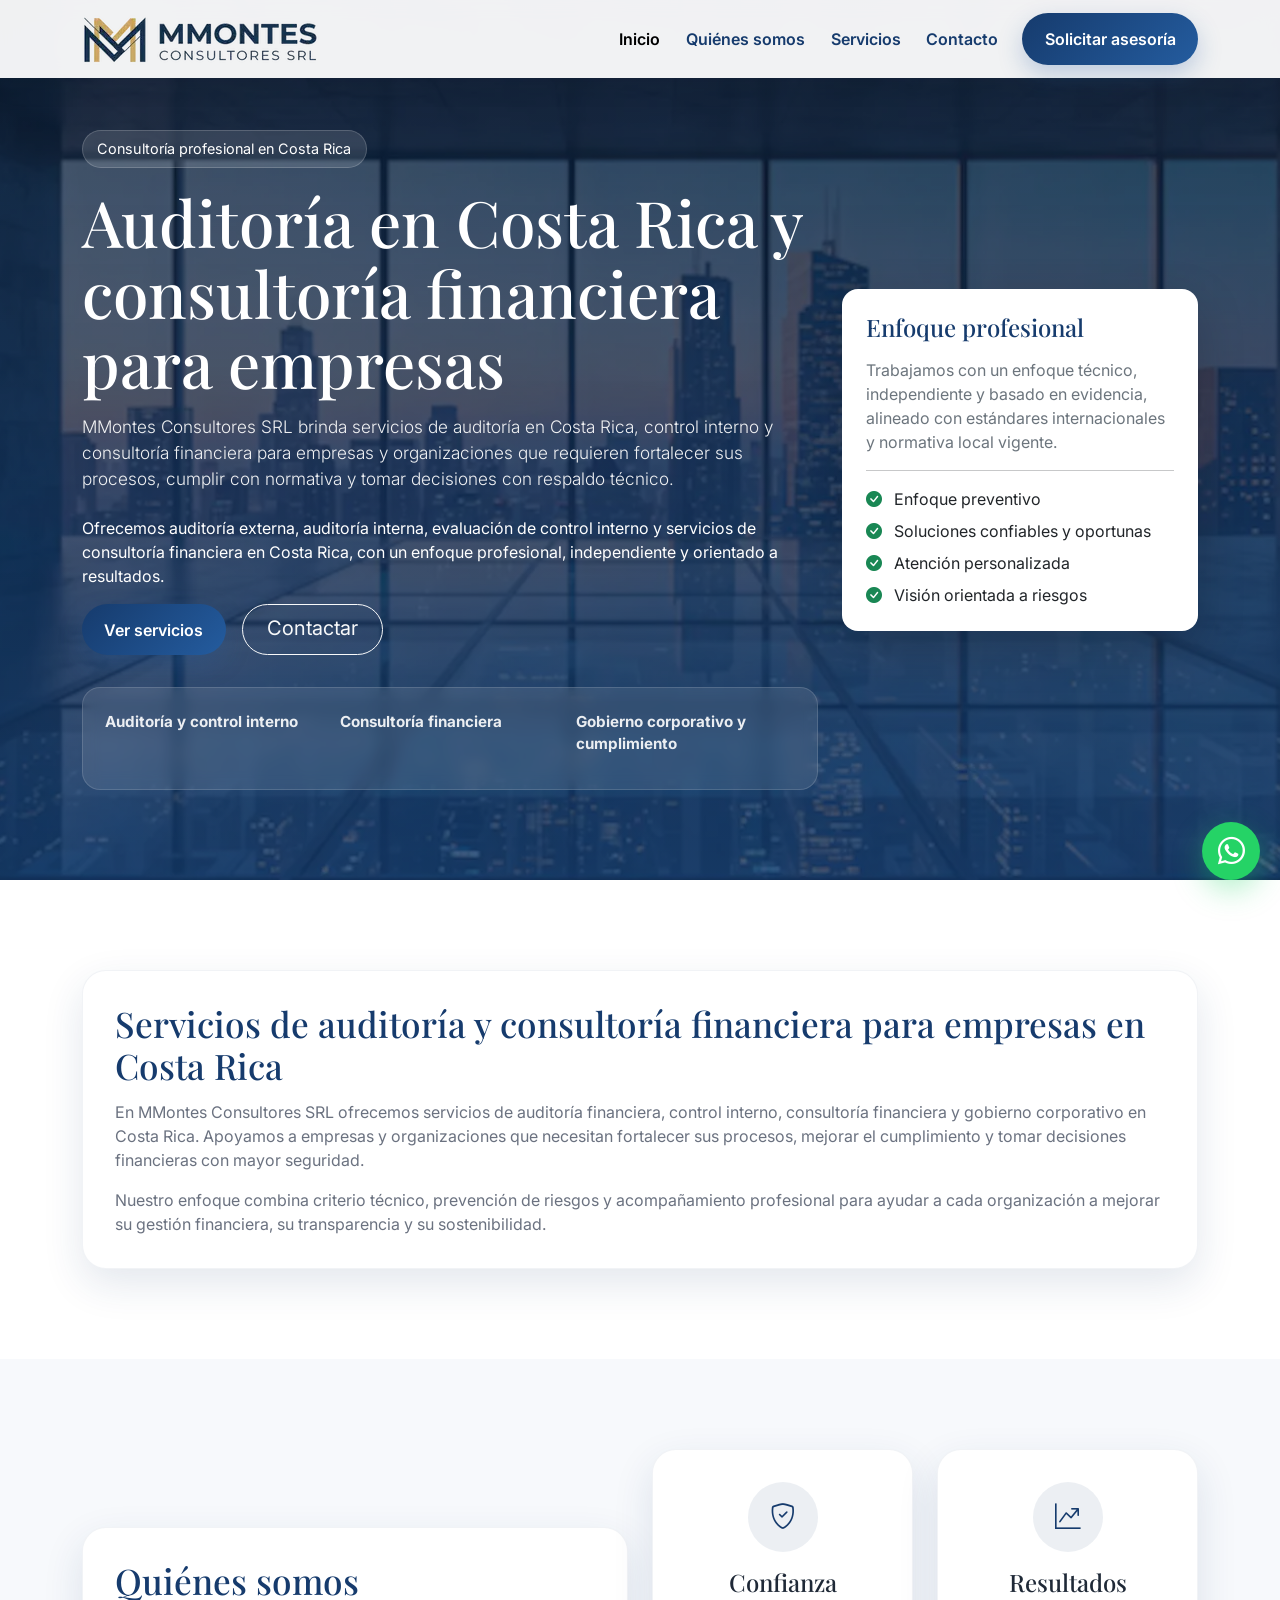
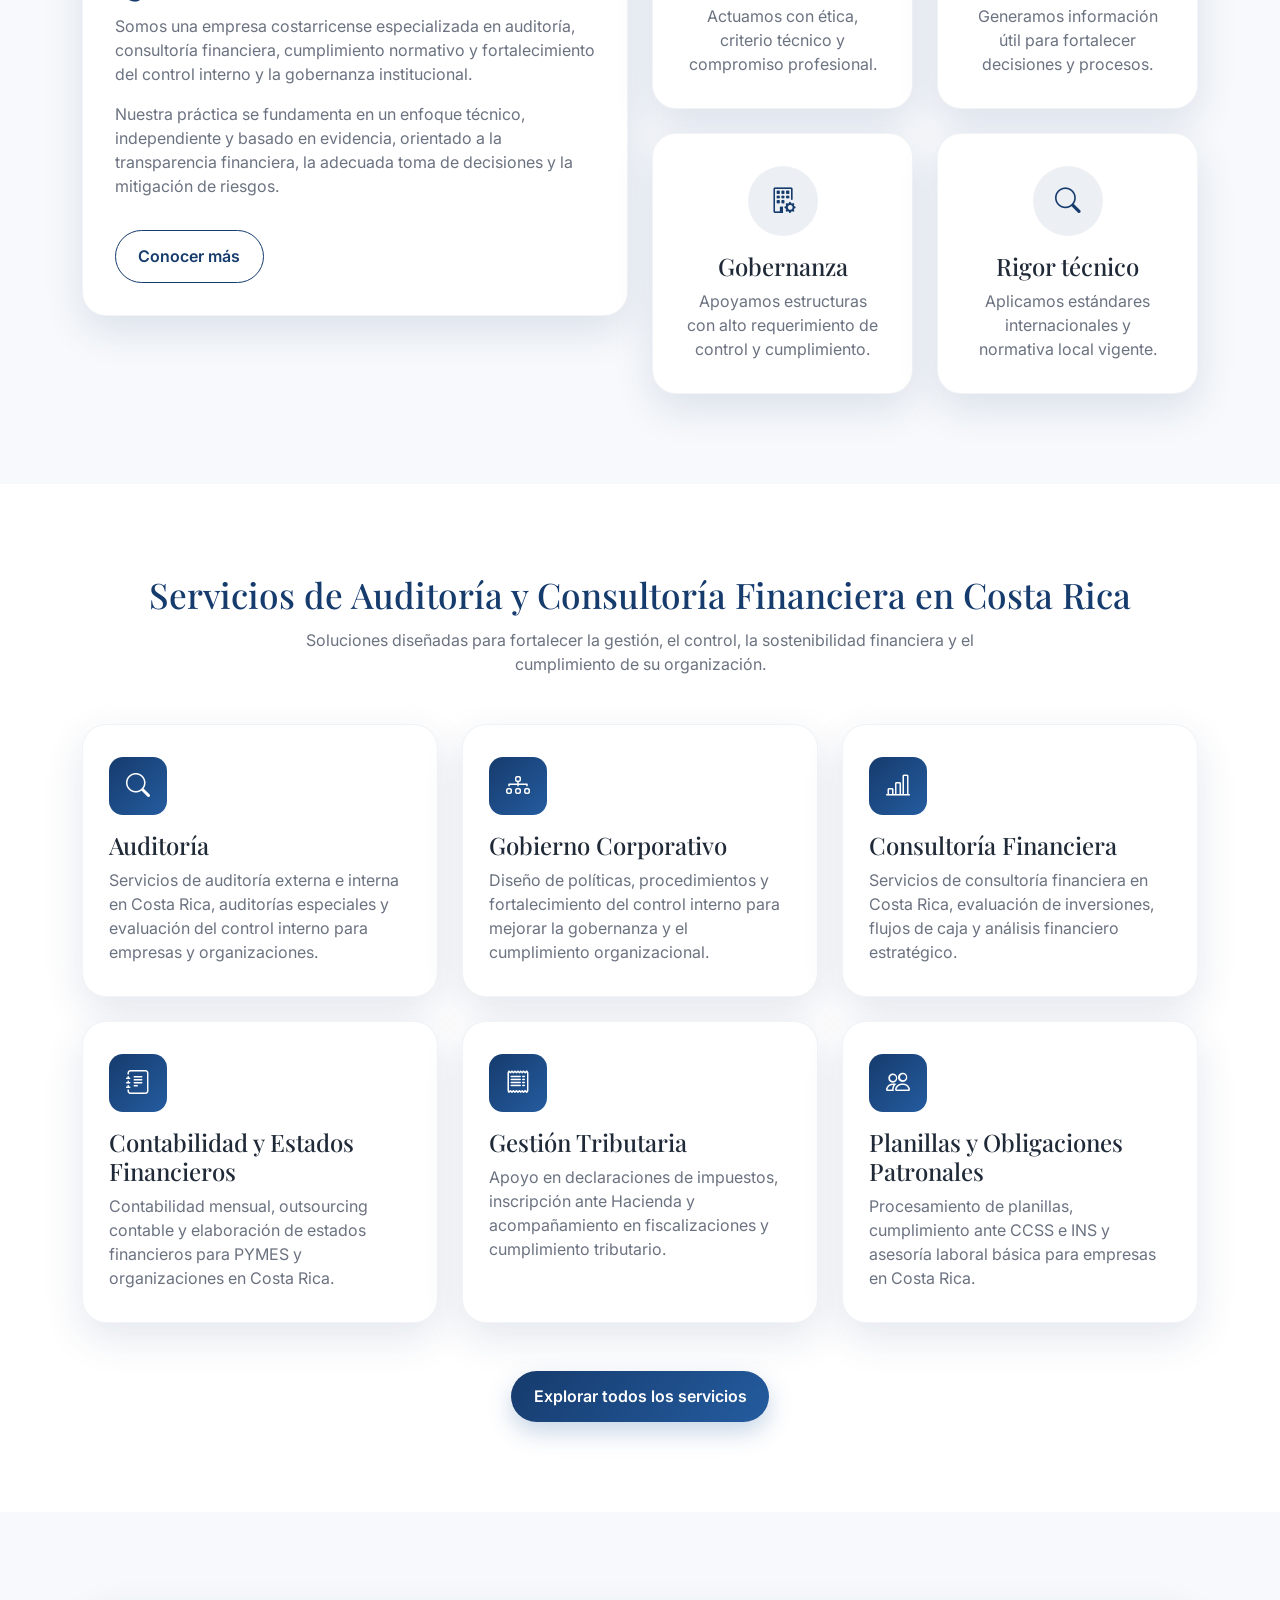
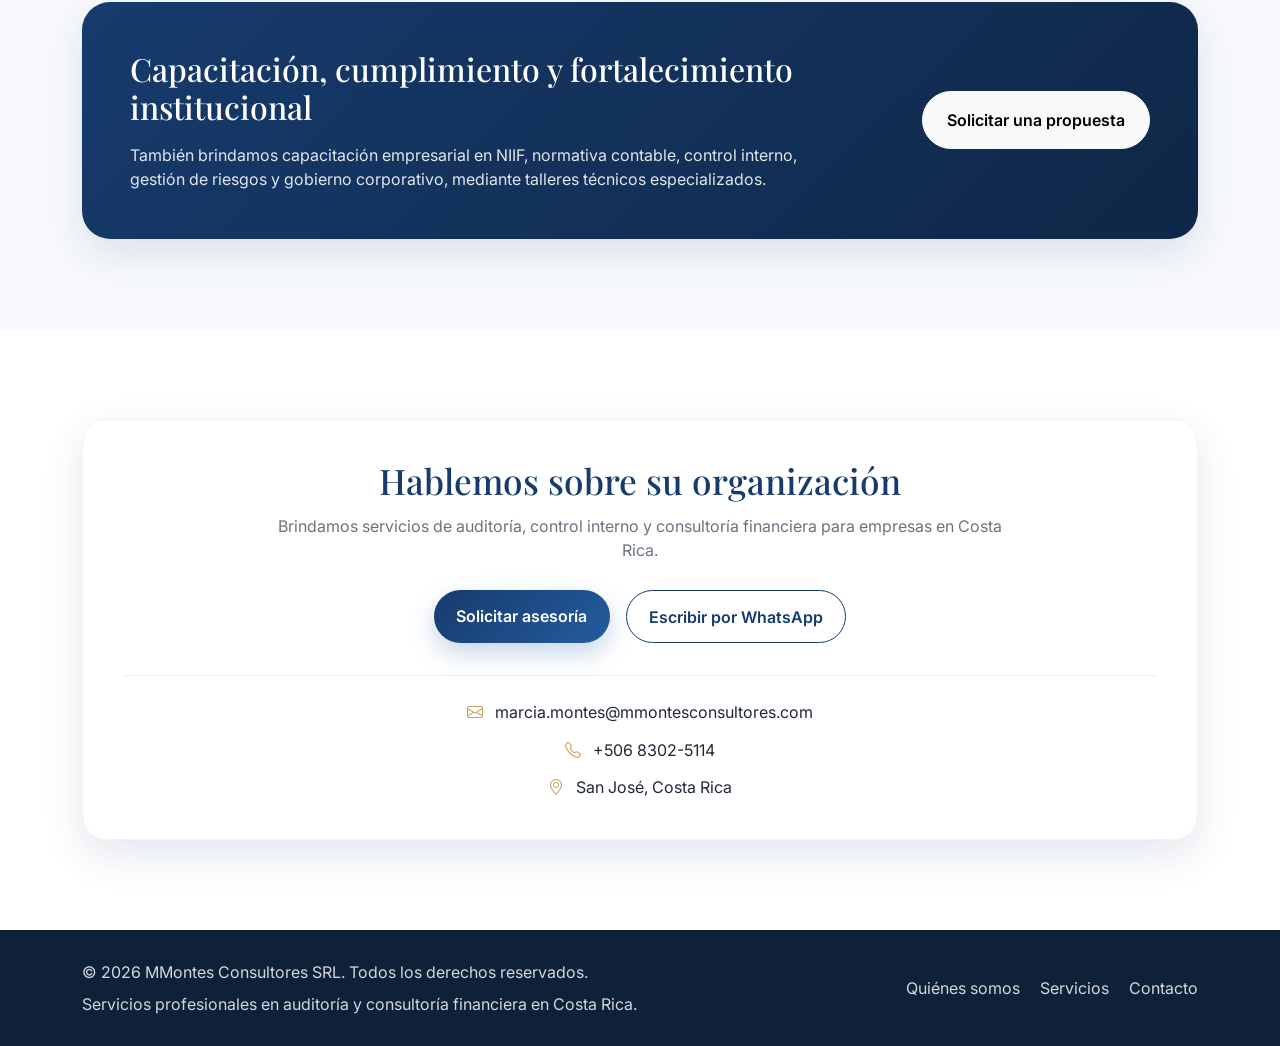
<file: index.html>
<!DOCTYPE html>
<html lang="es">
<head>
  <meta charset="UTF-8" />
  <meta name="viewport" content="width=device-width, initial-scale=1.0" />

  <title>Auditoría y Consultoría Financiera en Costa Rica | MMontes Consultores</title>
  <meta name="description" content="Servicios de auditoría financiera, control interno y consultoría financiera en Costa Rica. MMontes Consultores ayuda a empresas a mejorar procesos, cumplimiento y toma de decisiones." />
  <meta name="robots" content="index, follow">
  <meta name="geo.region" content="CR">
  <meta name="geo.placename" content="San José, Costa Rica">

  <link rel="canonical" href="https://mmontesconsultores.com/">

  <meta property="og:title" content="Auditoría y Consultoría Financiera en Costa Rica | MMontes Consultores">
  <meta property="og:description" content="Servicios de auditoría financiera, control interno y consultoría financiera en Costa Rica.">
  <meta property="og:url" content="https://mmontesconsultores.com/">
  <meta property="og:type" content="website">
  <meta property="og:locale" content="es_CR">

  <link rel="preload" as="image" href="assets/hero-consultoria.webp" fetchpriority="high">

  <link rel="preload" href="https://cdn.jsdelivr.net/npm/bootstrap@5.3.3/dist/css/bootstrap.min.css" as="style" onload="this.onload=null;this.rel='stylesheet'">
  <noscript><link rel="stylesheet" href="https://cdn.jsdelivr.net/npm/bootstrap@5.3.3/dist/css/bootstrap.min.css"></noscript>

  <link rel="preload" href="https://cdn.jsdelivr.net/npm/bootstrap-icons@1.11.3/font/bootstrap-icons.min.css" as="style" onload="this.onload=null;this.rel='stylesheet'">
  <noscript><link rel="stylesheet" href="https://cdn.jsdelivr.net/npm/bootstrap-icons@1.11.3/font/bootstrap-icons.min.css"></noscript>

  <link rel="preconnect" href="https://fonts.googleapis.com">
  <link rel="preconnect" href="https://fonts.gstatic.com" crossorigin>
  <link rel="preload" href="https://fonts.googleapis.com/css2?family=Playfair+Display:wght@600;700&family=Inter:wght@400;500;600;700&display=swap" as="style" onload="this.onload=null;this.rel='stylesheet'">
  <noscript><link rel="stylesheet" href="https://fonts.googleapis.com/css2?family=Playfair+Display:wght@600;700&family=Inter:wght@400;500;600;700&display=swap"></noscript>

  <link rel="icon" type="image/png" sizes="32x32" href="assets/favicon.png">
  <link rel="apple-touch-icon" href="assets/favicon.png">

  <link rel="stylesheet" href="css/style.css">

  <style>
    .hero-home {
      background:
        linear-gradient(rgba(10, 26, 48, 0.72), rgba(22, 59, 109, 0.78)),
        url('assets/hero-consultoria.webp') center/cover no-repeat;
    }
  </style>

  <script type="application/ld+json">
  {
    "@context": "https://schema.org",
    "@type": "ProfessionalService",
    "name": "MMontes Consultores SRL",
    "url": "https://mmontesconsultores.com",
    "telephone": "+50683025114",
    "address": {
      "@type": "PostalAddress",
      "addressLocality": "San José",
      "addressCountry": "CR"
    },
    "areaServed": "Costa Rica"
  }
  </script>
</head>
<body>

  <nav class="navbar navbar-expand-lg fixed-top">
    <div class="container">
      <a class="navbar-brand d-flex align-items-center gap-2" href="index.html">
        <img src="assets/logo.webp" alt="MMontes Consultores SRL" width="200" height="52">
      </a>

      <button class="navbar-toggler" type="button" data-bs-toggle="collapse" data-bs-target="#menuPrincipal" aria-controls="menuPrincipal" aria-expanded="false" aria-label="Abrir navegación">
        <span class="navbar-toggler-icon"></span>
      </button>

      <div class="collapse navbar-collapse" id="menuPrincipal">
        <ul class="navbar-nav ms-auto align-items-lg-center">
          <li class="nav-item"><a class="nav-link active" href="index.html">Inicio</a></li>
          <li class="nav-item"><a class="nav-link" href="about.html">Quiénes somos</a></li>
          <li class="nav-item"><a class="nav-link" href="servicios.html">Servicios</a></li>
          <li class="nav-item"><a class="nav-link" href="contacto.html">Contacto</a></li>
          <li class="nav-item ms-lg-3 mt-3 mt-lg-0">
            <a class="btn btn-brand" href="contacto.html">Solicitar asesoría</a>
          </li>
        </ul>
      </div>
    </div>
  </nav>

  <main>
    <section class="hero hero-home">
      <div class="container">
        <div class="row align-items-center g-4">
          <div class="col-lg-8">
            <span class="hero-badge">Consultoría profesional en Costa Rica</span>
            <h1>Auditoría en Costa Rica y consultoría financiera para empresas</h1>
            <p class="lead mb-4">
              MMontes Consultores SRL brinda servicios de auditoría en Costa Rica, control interno y consultoría financiera para empresas y organizaciones que requieren fortalecer sus procesos, cumplir con normativa y tomar decisiones con respaldo técnico.
            </p>

            <div class="mt-4">
              <p>
                Ofrecemos auditoría externa, auditoría interna, evaluación de control interno y servicios de consultoría financiera en Costa Rica, con un enfoque profesional, independiente y orientado a resultados.
              </p>
            </div>

            <div class="d-flex flex-wrap gap-3">
              <a href="/servicios.html" class="btn btn-brand">Ver servicios</a>
              <a href="/contacto.html" class="btn btn-outline-light btn-lg rounded-pill px-4">Contactar</a>
            </div>

            <div class="hero-card">
              <div class="row g-3">
                <div class="col-md-4">
                  <div class="mini-stat"><strong>Auditoría y control interno</strong></div>
                </div>
                <div class="col-md-4">
                  <div class="mini-stat"><strong>Consultoría financiera</strong></div>
                </div>
                <div class="col-md-4">
                  <div class="mini-stat"><strong>Gobierno corporativo y cumplimiento</strong></div>
                </div>
              </div>
            </div>
          </div>

          <div class="col-lg-4">
            <div class="bg-white text-dark rounded-4 shadow-lg p-4">
              <p class="h4 mb-3" style="color:#163B6D; font-family:'Playfair Display', serif;">Enfoque profesional</p>
              <p class="mb-3 text-secondary">
                Trabajamos con un enfoque técnico, independiente y basado en evidencia, alineado con estándares internacionales y normativa local vigente.
              </p>
              <hr>
              <ul class="list-unstyled mb-0">
                <li class="mb-2"><i class="bi bi-check-circle-fill text-success me-2"></i> Enfoque preventivo</li>
                <li class="mb-2"><i class="bi bi-check-circle-fill text-success me-2"></i> Soluciones confiables y oportunas</li>
                <li class="mb-2"><i class="bi bi-check-circle-fill text-success me-2"></i> Atención personalizada</li>
                <li><i class="bi bi-check-circle-fill text-success me-2"></i> Visión orientada a riesgos</li>
              </ul>
            </div>
          </div>
        </div>
      </div>
    </section>

    <section class="section">
      <div class="container">
        <div class="info-card">
          <h2 class="section-title">Servicios de auditoría y consultoría financiera para empresas en Costa Rica</h2>
          <p class="mb-3">
            En MMontes Consultores SRL ofrecemos servicios de auditoría financiera, control interno, consultoría financiera y gobierno corporativo en Costa Rica. Apoyamos a empresas y organizaciones que necesitan fortalecer sus procesos, mejorar el cumplimiento y tomar decisiones financieras con mayor seguridad.
          </p>
          <p class="mb-0">
            Nuestro enfoque combina criterio técnico, prevención de riesgos y acompañamiento profesional para ayudar a cada organización a mejorar su gestión financiera, su transparencia y su sostenibilidad.
          </p>
        </div>
      </div>
    </section>

    <section class="section section-soft">
      <div class="container">
        <div class="row g-4 align-items-center">
          <div class="col-lg-6">
            <div class="info-card">
              <h2 class="section-title">Quiénes somos</h2>
              <p class="mb-3">
                Somos una empresa costarricense especializada en auditoría, consultoría financiera, cumplimiento normativo y fortalecimiento del control interno y la gobernanza institucional.
              </p>
              <p class="mb-3">
                Nuestra práctica se fundamenta en un enfoque técnico, independiente y basado en evidencia, orientado a la transparencia financiera, la adecuada toma de decisiones y la mitigación de riesgos.
              </p>
              <a href="/about.html" class="btn btn-outline-brand mt-3">Conocer más</a>
            </div>
          </div>

          <div class="col-lg-6">
            <div class="row g-4">
              <div class="col-sm-6">
                <div class="value-card">
                  <div class="value-icon"><i class="bi bi-shield-check"></i></div>
                  <h3 class="h4">Confianza</h3>
                  <p>Actuamos con ética, criterio técnico y compromiso profesional.</p>
                </div>
              </div>
              <div class="col-sm-6">
                <div class="value-card">
                  <div class="value-icon"><i class="bi bi-graph-up-arrow"></i></div>
                  <h3 class="h4">Resultados</h3>
                  <p>Generamos información útil para fortalecer decisiones y procesos.</p>
                </div>
              </div>
              <div class="col-sm-6">
                <div class="value-card">
                  <div class="value-icon"><i class="bi bi-building-gear"></i></div>
                  <h3 class="h4">Gobernanza</h3>
                  <p>Apoyamos estructuras con alto requerimiento de control y cumplimiento.</p>
                </div>
              </div>
              <div class="col-sm-6">
                <div class="value-card">
                  <div class="value-icon"><i class="bi bi-search"></i></div>
                  <h3 class="h4">Rigor técnico</h3>
                  <p>Aplicamos estándares internacionales y normativa local vigente.</p>
                </div>
              </div>
            </div>
          </div>
        </div>
      </div>
    </section>

    <section class="section">
      <div class="container">
        <div class="text-center mb-5">
          <h2 class="section-title">Servicios de Auditoría y Consultoría Financiera en Costa Rica</h2>
          <p class="section-subtitle">
            Soluciones diseñadas para fortalecer la gestión, el control, la sostenibilidad financiera y el cumplimiento de su organización.
          </p>
        </div>

        <div class="row g-4">

          <div class="col-md-6 col-xl-4">
            <div class="service-card">
              <div class="service-icon"><i class="bi bi-search"></i></div>
              <h3 class="h4">Auditoría</h3>
              <p>Servicios de auditoría externa e interna en Costa Rica, auditorías especiales y evaluación del control interno para empresas y organizaciones.</p>
            </div>
          </div>

          <div class="col-md-6 col-xl-4">
            <div class="service-card">
              <div class="service-icon"><i class="bi bi-diagram-3"></i></div>
              <h3 class="h4">Gobierno Corporativo</h3>
              <p>Diseño de políticas, procedimientos y fortalecimiento del control interno para mejorar la gobernanza y el cumplimiento organizacional.</p>
            </div>
          </div>

          <div class="col-md-6 col-xl-4">
            <div class="service-card">
              <div class="service-icon"><i class="bi bi-bar-chart-line"></i></div>
              <h3 class="h4">Consultoría Financiera</h3>
              <p>Servicios de consultoría financiera en Costa Rica, evaluación de inversiones, flujos de caja y análisis financiero estratégico.</p>
            </div>
          </div>

          <div class="col-md-6 col-xl-4">
            <div class="service-card">
              <div class="service-icon"><i class="bi bi-journal-text"></i></div>
              <h3 class="h4">Contabilidad y Estados Financieros</h3>
              <p>Contabilidad mensual, outsourcing contable y elaboración de estados financieros para PYMES y organizaciones en Costa Rica.</p>
            </div>
          </div>

          <div class="col-md-6 col-xl-4">
            <div class="service-card">
              <div class="service-icon"><i class="bi bi-receipt"></i></div>
              <h3 class="h4">Gestión Tributaria</h3>
              <p>Apoyo en declaraciones de impuestos, inscripción ante Hacienda y acompañamiento en fiscalizaciones y cumplimiento tributario.</p>
            </div>
          </div>

          <div class="col-md-6 col-xl-4">
            <div class="service-card">
              <div class="service-icon"><i class="bi bi-people"></i></div>
              <h3 class="h4">Planillas y Obligaciones Patronales</h3>
              <p>Procesamiento de planillas, cumplimiento ante CCSS e INS y asesoría laboral básica para empresas en Costa Rica.</p>
            </div>
          </div>

        </div>

        <div class="text-center mt-5">
          <a href="/servicios.html" class="btn btn-brand">Explorar todos los servicios</a>
        </div>
      </div>
    </section>

    <section class="section section-soft">
      <div class="container">
        <div class="highlight-box">
          <div class="row g-4 align-items-center">
            <div class="col-lg-8">
              <h2 class="mb-3">Capacitación, cumplimiento y fortalecimiento institucional</h2>
              <p class="mb-0">
                También brindamos capacitación empresarial en NIIF, normativa contable, control interno, gestión de riesgos y gobierno corporativo, mediante talleres técnicos especializados.
              </p>
            </div>
            <div class="col-lg-4 text-lg-end">
              <a href="/contacto.html" class="btn btn-light rounded-pill px-4 py-3 fw-semibold">Solicitar una propuesta</a>
            </div>
          </div>
        </div>
      </div>
    </section>

    <section class="section">
      <div class="container">
        <div class="cta-contact-box">
          <h2 class="section-title">Hablemos sobre su organización</h2>
          <p class="section-subtitle">
            Brindamos servicios de auditoría, control interno y consultoría financiera para empresas en Costa Rica.
          </p>

          <div class="cta-contact-actions">
            <a href="/contacto.html" class="btn btn-brand">Solicitar asesoría</a>
            <a href="https://wa.me/50683025114" target="_blank" rel="noopener" class="btn btn-outline-brand">Escribir por WhatsApp</a>
          </div>

          <div class="cta-contact-meta">
            <div class="meta-item">
              <i class="bi bi-envelope"></i>
              <span>marcia.montes@mmontesconsultores.com</span>
            </div>
            <div class="meta-item">
              <i class="bi bi-telephone"></i>
              <span>+506 8302-5114</span>
            </div>
            <div class="meta-item">
              <i class="bi bi-geo-alt"></i>
              <span>San José, Costa Rica</span>
            </div>
          </div>
        </div>
      </div>
    </section>
  </main>

  <footer class="footer">
    <div class="container">
      <div class="row g-3 align-items-center">
        <div class="col-md-7">
          <p class="mb-0">© 2026 MMontes Consultores SRL. Todos los derechos reservados.</p>
          <p class="mb-0 mt-2">Servicios profesionales en auditoría y consultoría financiera en Costa Rica.</p>
        </div>
        <div class="col-md-5 text-md-end">
          <a href="/about.html" class="me-3">Quiénes somos</a>
          <a href="/servicios.html" class="me-3">Servicios</a>
          <a href="/contacto.html">Contacto</a>
        </div>
      </div>
    </div>
  </footer>

  <a class="whatsapp-float" href="https://wa.me/50683025114" target="_blank" rel="noopener" aria-label="WhatsApp">
    <i class="bi bi-whatsapp"></i>
  </a>

  <script defer src="https://cdn.jsdelivr.net/npm/bootstrap@5.3.3/dist/js/bootstrap.bundle.min.js"></script>
  <script defer src="scripts/main.js"></script>
</body>
</html>
</file>
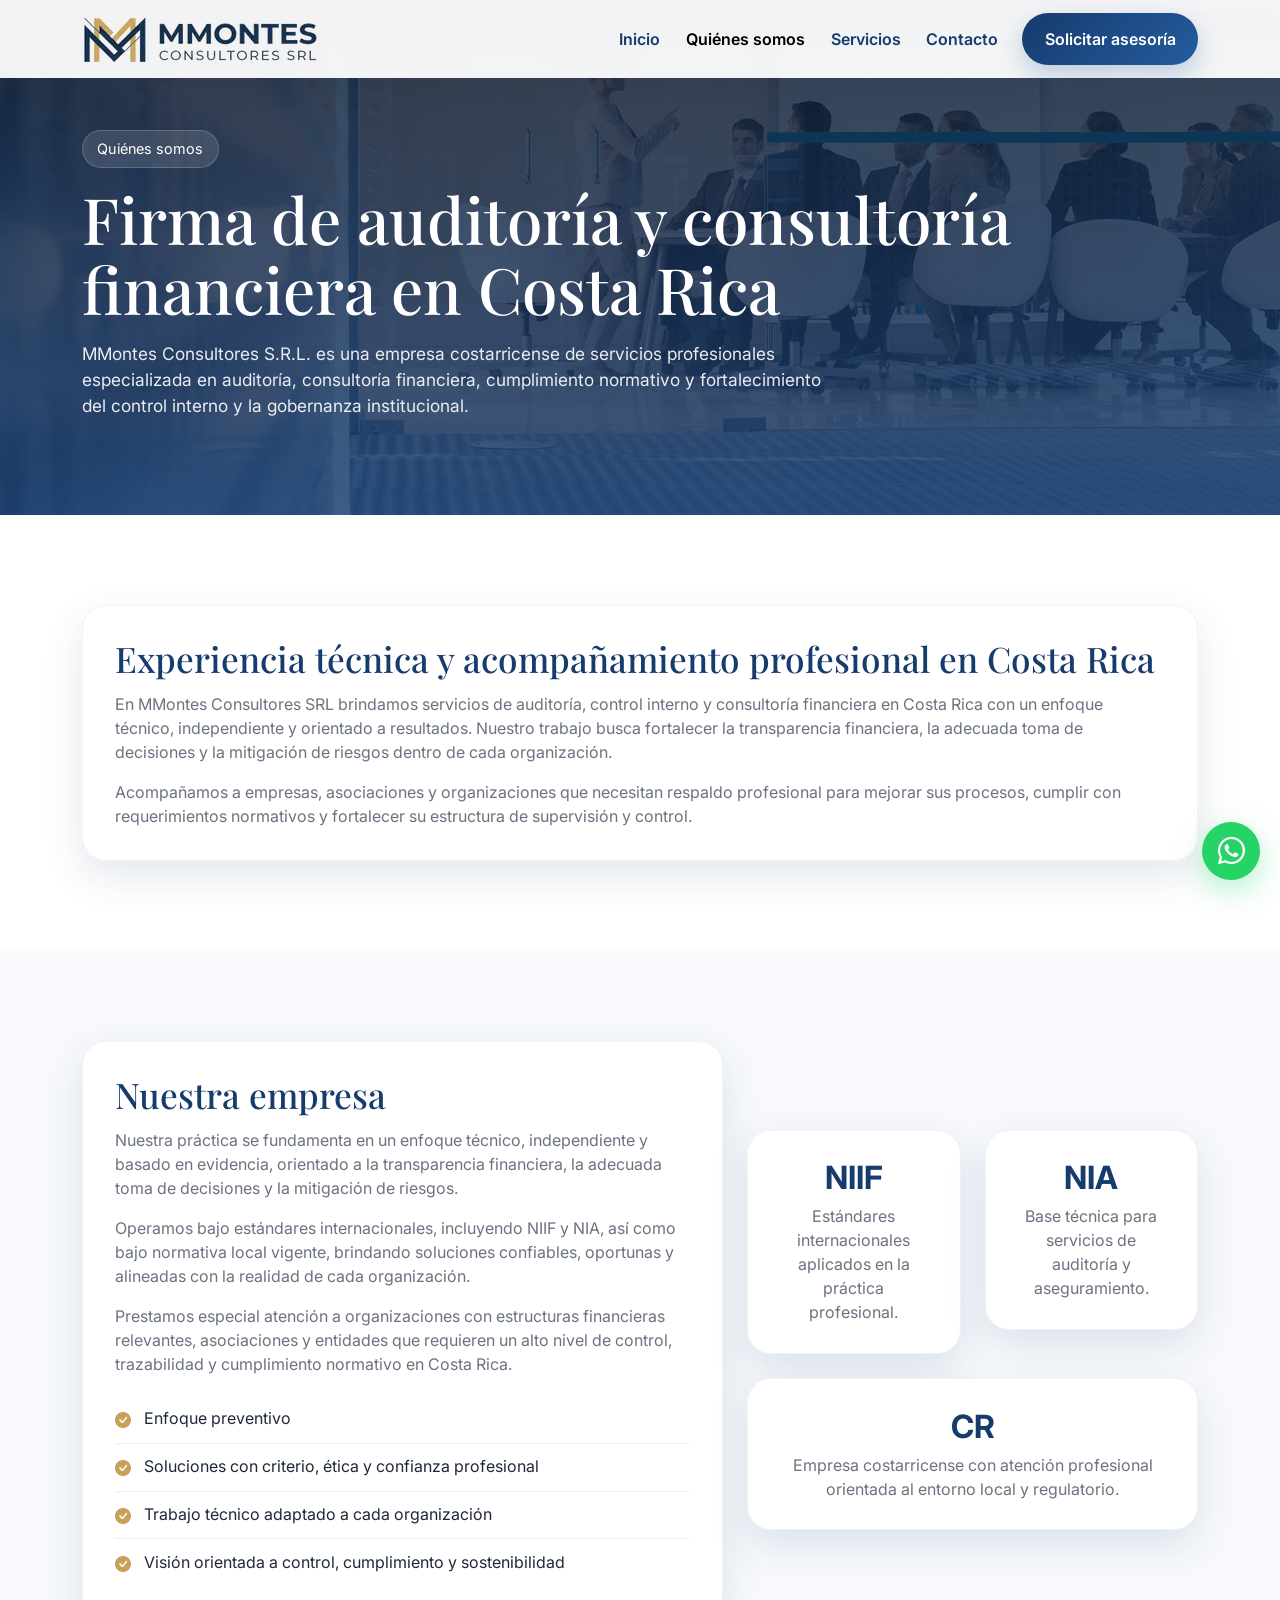
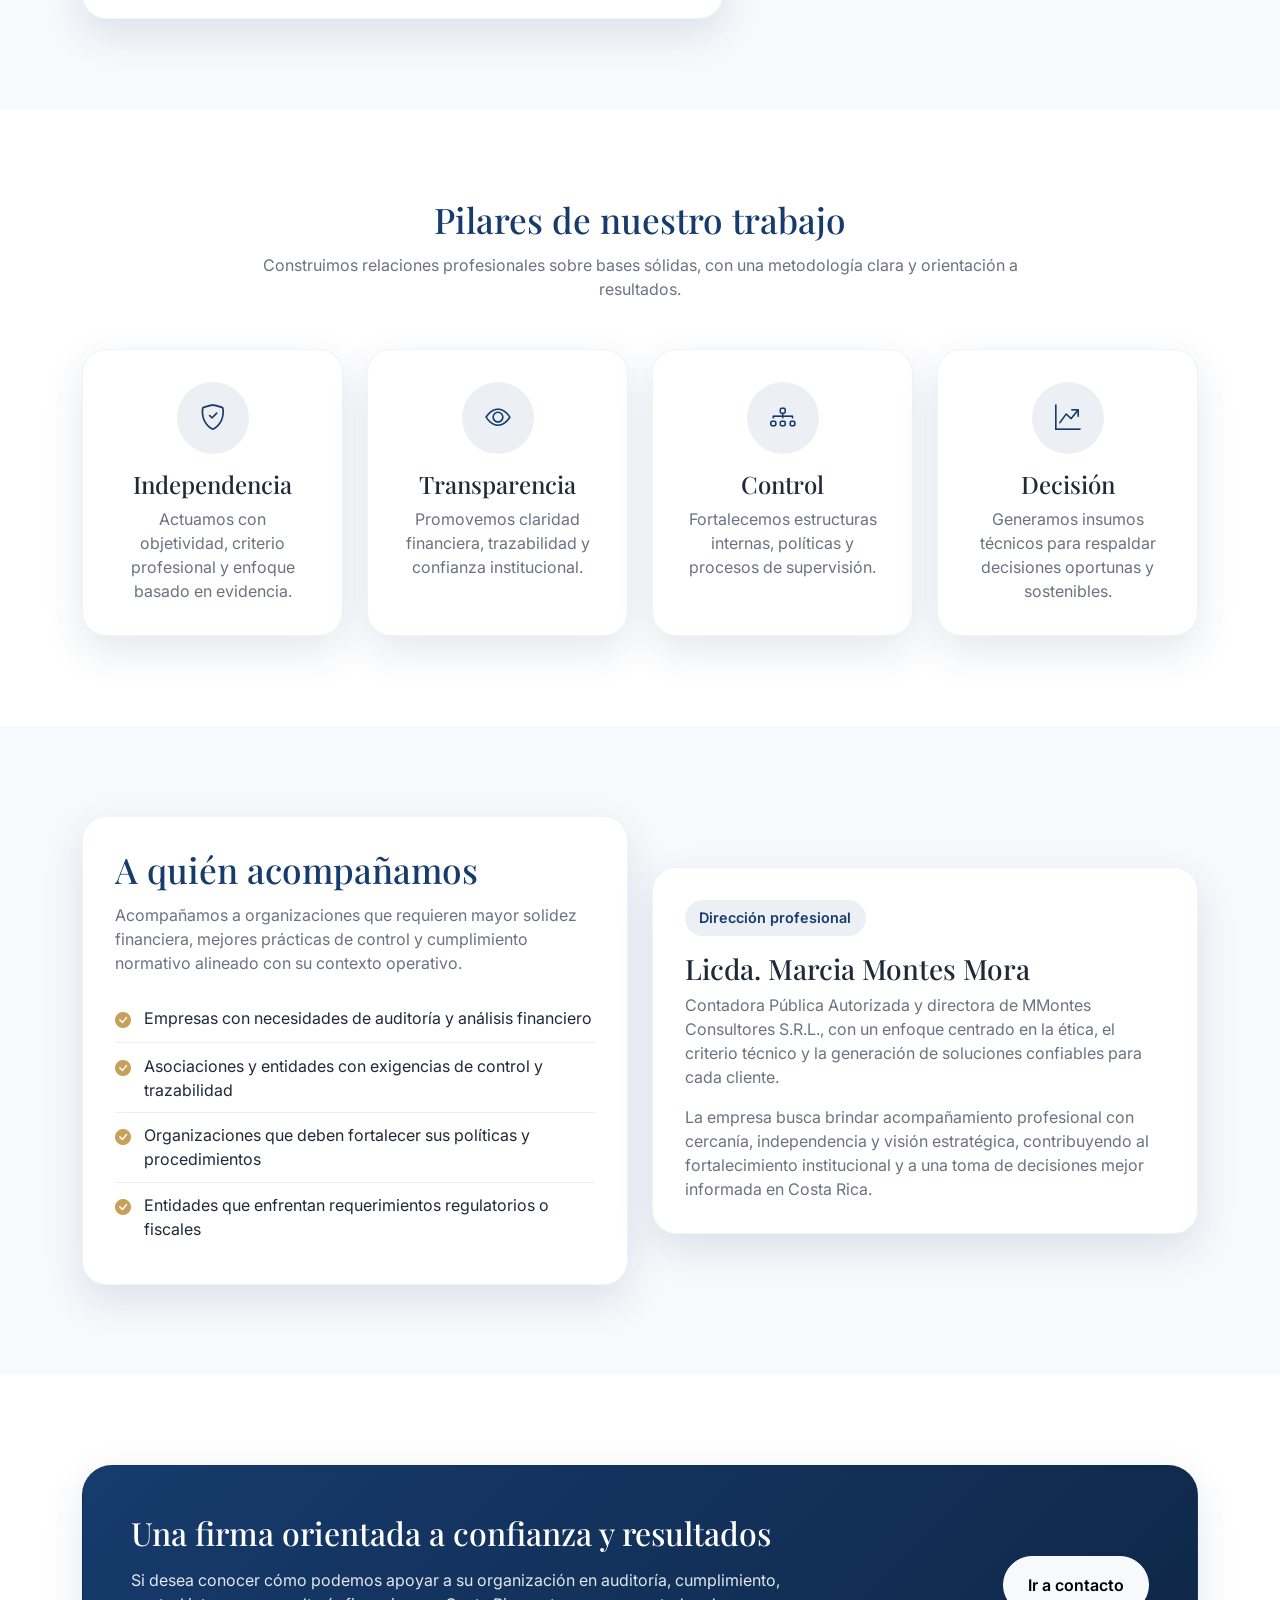
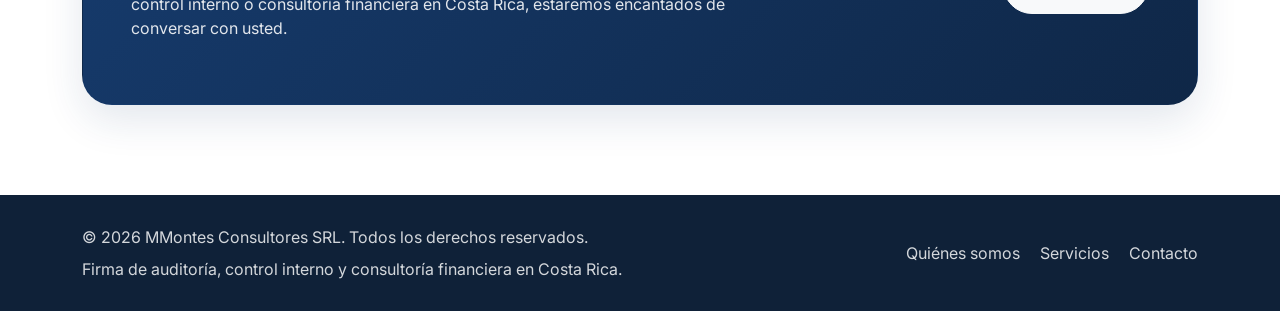
<file: about.html>
<!DOCTYPE html>
<html lang="es">
<head>
  <meta charset="UTF-8" />
  <meta name="viewport" content="width=device-width, initial-scale=1.0" />

  <title>Quiénes Somos | Firma de Auditoría y Consultoría Financiera en Costa Rica | MMontes Consultores</title>
  <meta name="description" content="Conozca a MMontes Consultores SRL, firma de auditoría, control interno y consultoría financiera en Costa Rica, orientada a transparencia, cumplimiento y toma de decisiones.">
  <meta name="robots" content="index, follow">
  <meta name="geo.region" content="CR">
  <meta name="geo.placename" content="San José, Costa Rica">

  <link rel="canonical" href="https://mmontesconsultores.com/about">

  <meta property="og:title" content="Quiénes Somos | Firma de Auditoría y Consultoría Financiera en Costa Rica | MMontes Consultores">
  <meta property="og:description" content="Conozca a MMontes Consultores SRL, firma de auditoría, control interno y consultoría financiera en Costa Rica.">
  <meta property="og:url" content="https://mmontesconsultores.com/about.html">
  <meta property="og:type" content="website">
  <meta property="og:locale" content="es_CR">

  <link rel="preload" as="image" href="assets/hero-about.webp" fetchpriority="high">

  <link rel="preload" href="https://cdn.jsdelivr.net/npm/bootstrap@5.3.3/dist/css/bootstrap.min.css" as="style" onload="this.onload=null;this.rel='stylesheet'">
  <noscript><link rel="stylesheet" href="https://cdn.jsdelivr.net/npm/bootstrap@5.3.3/dist/css/bootstrap.min.css"></noscript>

  <link rel="preload" href="https://cdn.jsdelivr.net/npm/bootstrap-icons@1.11.3/font/bootstrap-icons.min.css" as="style" onload="this.onload=null;this.rel='stylesheet'">
  <noscript><link rel="stylesheet" href="https://cdn.jsdelivr.net/npm/bootstrap-icons@1.11.3/font/bootstrap-icons.min.css"></noscript>

  <link rel="preconnect" href="https://fonts.googleapis.com">
  <link rel="preconnect" href="https://fonts.gstatic.com" crossorigin>
  <link rel="preload" href="https://fonts.googleapis.com/css2?family=Playfair+Display:wght@600;700&family=Inter:wght@400;500;600;700&display=swap" as="style" onload="this.onload=null;this.rel='stylesheet'">
  <noscript><link rel="stylesheet" href="https://fonts.googleapis.com/css2?family=Playfair+Display:wght@600;700&family=Inter:wght@400;500;600;700&display=swap"></noscript>

  <link rel="icon" type="image/png" sizes="32x32" href="assets/favicon.png">
  <link rel="apple-touch-icon" href="assets/favicon.png">

  <link rel="stylesheet" href="css/style.css">

  <style>
    .hero-about {
      background:
        linear-gradient(rgba(10, 26, 48, 0.80), rgba(22, 59, 109, 0.82)),
        url('assets/hero-about.webp') center/cover no-repeat;
    }
  </style>

  <script type="application/ld+json">
  {
    "@context": "https://schema.org",
    "@type": "ProfessionalService",
    "name": "MMontes Consultores SRL",
    "url": "https://mmontesconsultores.com/about.html",
    "telephone": "+50683025114",
    "address": {
      "@type": "PostalAddress",
      "addressLocality": "San José",
      "addressCountry": "CR"
    },
    "areaServed": "Costa Rica"
  }
  </script>
</head>
<body>

  <nav class="navbar navbar-expand-lg fixed-top">
    <div class="container">
      <a class="navbar-brand d-flex align-items-center gap-2" href="index.html">
        <img src="assets/logo.webp" alt="MMontes Consultores SRL" width="200" height="52">
      </a>

      <button class="navbar-toggler" type="button" data-bs-toggle="collapse" data-bs-target="#menuPrincipal">
        <span class="navbar-toggler-icon"></span>
      </button>

      <div class="collapse navbar-collapse" id="menuPrincipal">
        <ul class="navbar-nav ms-auto align-items-lg-center">
          <li class="nav-item"><a class="nav-link" href="index.html">Inicio</a></li>
          <li class="nav-item"><a class="nav-link active" href="about.html">Quiénes somos</a></li>
          <li class="nav-item"><a class="nav-link" href="servicios.html">Servicios</a></li>
          <li class="nav-item"><a class="nav-link" href="contacto.html">Contacto</a></li>
          <li class="nav-item ms-lg-3 mt-3 mt-lg-0">
            <a class="btn btn-brand" href="contacto.html">Solicitar asesoría</a>
          </li>
        </ul>
      </div>
    </div>
  </nav>

  <main>
    <section class="page-hero hero-about">
      <div class="container">
        <span class="badge-soft">Quiénes somos</span>
        <h1>Firma de auditoría y consultoría financiera en Costa Rica</h1>
        <p>
          MMontes Consultores S.R.L. es una empresa costarricense de servicios profesionales especializada en auditoría, consultoría financiera, cumplimiento normativo y fortalecimiento del control interno y la gobernanza institucional.
        </p>
      </div>
    </section>

    <section class="section">
      <div class="container">
        <div class="info-card">
          <h2 class="section-title">Experiencia técnica y acompañamiento profesional en Costa Rica</h2>
          <p class="mb-3">
            En MMontes Consultores SRL brindamos servicios de auditoría, control interno y consultoría financiera en Costa Rica con un enfoque técnico, independiente y orientado a resultados. Nuestro trabajo busca fortalecer la transparencia financiera, la adecuada toma de decisiones y la mitigación de riesgos dentro de cada organización.
          </p>
          <p class="mb-0">
            Acompañamos a empresas, asociaciones y organizaciones que necesitan respaldo profesional para mejorar sus procesos, cumplir con requerimientos normativos y fortalecer su estructura de supervisión y control.
          </p>
        </div>
      </div>
    </section>

    <section class="section section-soft">
      <div class="container">
        <div class="row g-4 align-items-center">
          <div class="col-lg-7">
            <div class="content-card">
              <h2 class="section-title">Nuestra empresa</h2>
              <p class="mb-3">
                Nuestra práctica se fundamenta en un enfoque técnico, independiente y basado en evidencia, orientado a la transparencia financiera, la adecuada toma de decisiones y la mitigación de riesgos.
              </p>
              <p class="mb-3">
                Operamos bajo estándares internacionales, incluyendo NIIF y NIA, así como bajo normativa local vigente, brindando soluciones confiables, oportunas y alineadas con la realidad de cada organización.
              </p>
              <p class="mb-0">
                Prestamos especial atención a organizaciones con estructuras financieras relevantes, asociaciones y entidades que requieren un alto nivel de control, trazabilidad y cumplimiento normativo en Costa Rica.
              </p>

              <ul class="check-list">
                <li><i class="bi bi-check-circle-fill"></i><span>Enfoque preventivo</span></li>
                <li><i class="bi bi-check-circle-fill"></i><span>Soluciones con criterio, ética y confianza profesional</span></li>
                <li><i class="bi bi-check-circle-fill"></i><span>Trabajo técnico adaptado a cada organización</span></li>
                <li><i class="bi bi-check-circle-fill"></i><span>Visión orientada a control, cumplimiento y sostenibilidad</span></li>
              </ul>
            </div>
          </div>

          <div class="col-lg-5">
            <div class="row g-4">
              <div class="col-6">
                <div class="metric-card">
                  <h3>NIIF</h3>
                  <p>Estándares internacionales aplicados en la práctica profesional.</p>
                </div>
              </div>
              <div class="col-6">
                <div class="metric-card">
                  <h3>NIA</h3>
                  <p>Base técnica para servicios de auditoría y aseguramiento.</p>
                </div>
              </div>
              <div class="col-12">
                <div class="metric-card">
                  <h3>CR</h3>
                  <p>Empresa costarricense con atención profesional orientada al entorno local y regulatorio.</p>
                </div>
              </div>
            </div>
          </div>
        </div>
      </div>
    </section>

    <section class="section">
      <div class="container">
        <div class="text-center mb-5">
          <h2 class="section-title">Pilares de nuestro trabajo</h2>
          <p class="section-subtitle">
            Construimos relaciones profesionales sobre bases sólidas, con una metodología clara y orientación a resultados.
          </p>
        </div>

        <div class="row g-4">
          <div class="col-md-6 col-xl-3">
            <div class="pillar-card">
              <div class="pillar-icon"><i class="bi bi-shield-check"></i></div>
              <h3 class="h4">Independencia</h3>
              <p>Actuamos con objetividad, criterio profesional y enfoque basado en evidencia.</p>
            </div>
          </div>

          <div class="col-md-6 col-xl-3">
            <div class="pillar-card">
              <div class="pillar-icon"><i class="bi bi-eye"></i></div>
              <h3 class="h4">Transparencia</h3>
              <p>Promovemos claridad financiera, trazabilidad y confianza institucional.</p>
            </div>
          </div>

          <div class="col-md-6 col-xl-3">
            <div class="pillar-card">
              <div class="pillar-icon"><i class="bi bi-diagram-3"></i></div>
              <h3 class="h4">Control</h3>
              <p>Fortalecemos estructuras internas, políticas y procesos de supervisión.</p>
            </div>
          </div>

          <div class="col-md-6 col-xl-3">
            <div class="pillar-card">
              <div class="pillar-icon"><i class="bi bi-graph-up-arrow"></i></div>
              <h3 class="h4">Decisión</h3>
              <p>Generamos insumos técnicos para respaldar decisiones oportunas y sostenibles.</p>
            </div>
          </div>
        </div>
      </div>
    </section>

    <section class="section section-soft">
      <div class="container">
        <div class="row g-4 align-items-center">
          <div class="col-lg-6">
            <div class="content-card">
              <h2 class="section-title">A quién acompañamos</h2>
              <p class="mb-3">
                Acompañamos a organizaciones que requieren mayor solidez financiera, mejores prácticas de control y cumplimiento normativo alineado con su contexto operativo.
              </p>
              <ul class="check-list">
                <li><i class="bi bi-check-circle-fill"></i><span>Empresas con necesidades de auditoría y análisis financiero</span></li>
                <li><i class="bi bi-check-circle-fill"></i><span>Asociaciones y entidades con exigencias de control y trazabilidad</span></li>
                <li><i class="bi bi-check-circle-fill"></i><span>Organizaciones que deben fortalecer sus políticas y procedimientos</span></li>
                <li><i class="bi bi-check-circle-fill"></i><span>Entidades que enfrentan requerimientos regulatorios o fiscales</span></li>
              </ul>
            </div>
          </div>

          <div class="col-lg-6">
            <div class="director-card">
              <span class="director-badge">Dirección profesional</span>
              <h2 class="h3">Licda. Marcia Montes Mora</h2>
              <p class="mb-3">
                Contadora Pública Autorizada y directora de MMontes Consultores S.R.L., con un enfoque centrado en la ética, el criterio técnico y la generación de soluciones confiables para cada cliente.
              </p>
              <p class="mb-0">
                La empresa busca brindar acompañamiento profesional con cercanía, independencia y visión estratégica, contribuyendo al fortalecimiento institucional y a una toma de decisiones mejor informada en Costa Rica.
              </p>
            </div>
          </div>
        </div>
      </div>
    </section>

    <section class="section">
      <div class="container">
        <div class="cta-box">
          <div class="row g-4 align-items-center">
            <div class="col-lg-8">
              <h2 class="mb-3">Una firma orientada a confianza y resultados</h2>
              <p>
                Si desea conocer cómo podemos apoyar a su organización en auditoría, cumplimiento, control interno o consultoría financiera en Costa Rica, estaremos encantados de conversar con usted.
              </p>
            </div>
            <div class="col-lg-4 text-lg-end">
              <a href="contacto.html" class="btn btn-light rounded-pill px-4 py-3 fw-semibold">Ir a contacto</a>
            </div>
          </div>
        </div>
      </div>
    </section>
  </main>

  <footer class="footer">
    <div class="container">
      <div class="row g-3 align-items-center">
        <div class="col-md-7">
          <p class="mb-0">© 2026 MMontes Consultores SRL. Todos los derechos reservados.</p>
          <p class="mb-0 mt-2">Firma de auditoría, control interno y consultoría financiera en Costa Rica.</p>
        </div>
        <div class="col-md-5 text-md-end">
          <a href="/about.html" class="me-3">Quiénes somos</a>
          <a href="/servicios.html" class="me-3">Servicios</a>
          <a href="/contacto.html">Contacto</a>
        </div>
      </div>
    </div>
  </footer>

  <a class="whatsapp-float" href="https://wa.me/50683025114" target="_blank" rel="noopener" aria-label="WhatsApp">
    <i class="bi bi-whatsapp"></i>
  </a>

  <script defer src="https://cdn.jsdelivr.net/npm/bootstrap@5.3.3/dist/js/bootstrap.bundle.min.js"></script>
  <script defer src="scripts/main.js"></script>
</body>
</html>
</file>
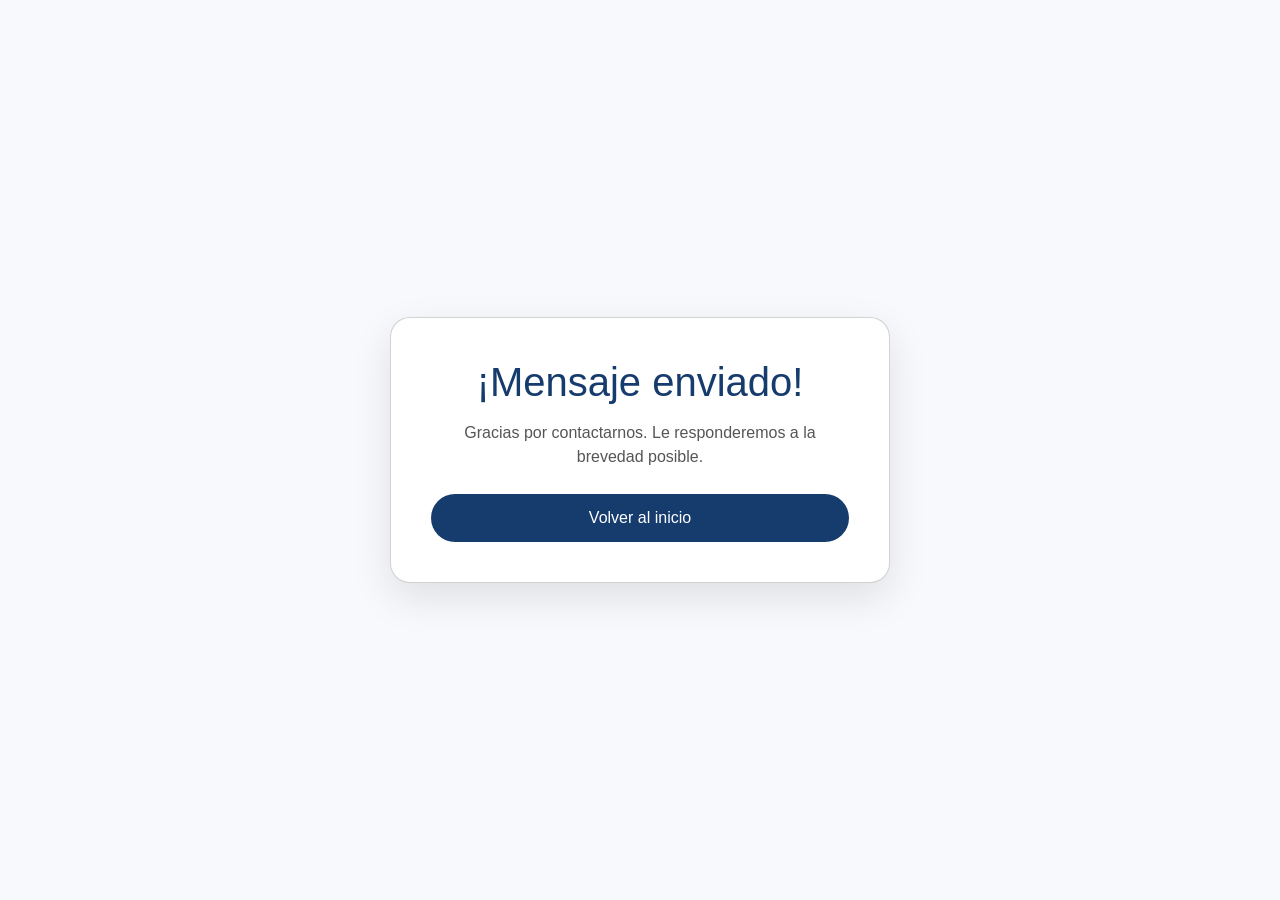
<file: gracias.html>
<!DOCTYPE html>
<html lang="es">
<head>
  <meta charset="UTF-8">
  <meta name="viewport" content="width=device-width, initial-scale=1.0">
  <title>Mensaje enviado | MMontes Consultores</title>

  <link href="https://cdn.jsdelivr.net/npm/bootstrap@5.3.3/dist/css/bootstrap.min.css" rel="stylesheet">

  <style>
    body {
      display: flex;
      align-items: center;
      justify-content: center;
      height: 100vh;
      background: #F7F9FC;
      font-family: Arial, sans-serif;
      text-align: center;
    }

    .card {
      padding: 40px;
      border-radius: 20px;
      box-shadow: 0 15px 40px rgba(0,0,0,0.1);
      max-width: 500px;
    }

    h1 {
      color: #163B6D;
      margin-bottom: 15px;
    }

    p {
      color: #555;
      margin-bottom: 25px;
    }

    a {
      text-decoration: none;
      background: #163B6D;
      color: white;
      padding: 12px 25px;
      border-radius: 50px;
    }

    a:hover {
      background: #245C9F;
    }
  </style>
</head>
<body>

  <div class="card">
    <h1>¡Mensaje enviado!</h1>
    <p>Gracias por contactarnos. Le responderemos a la brevedad posible.</p>
    <a href="/">Volver al inicio</a>
  </div>

</body>
</html>
</file>
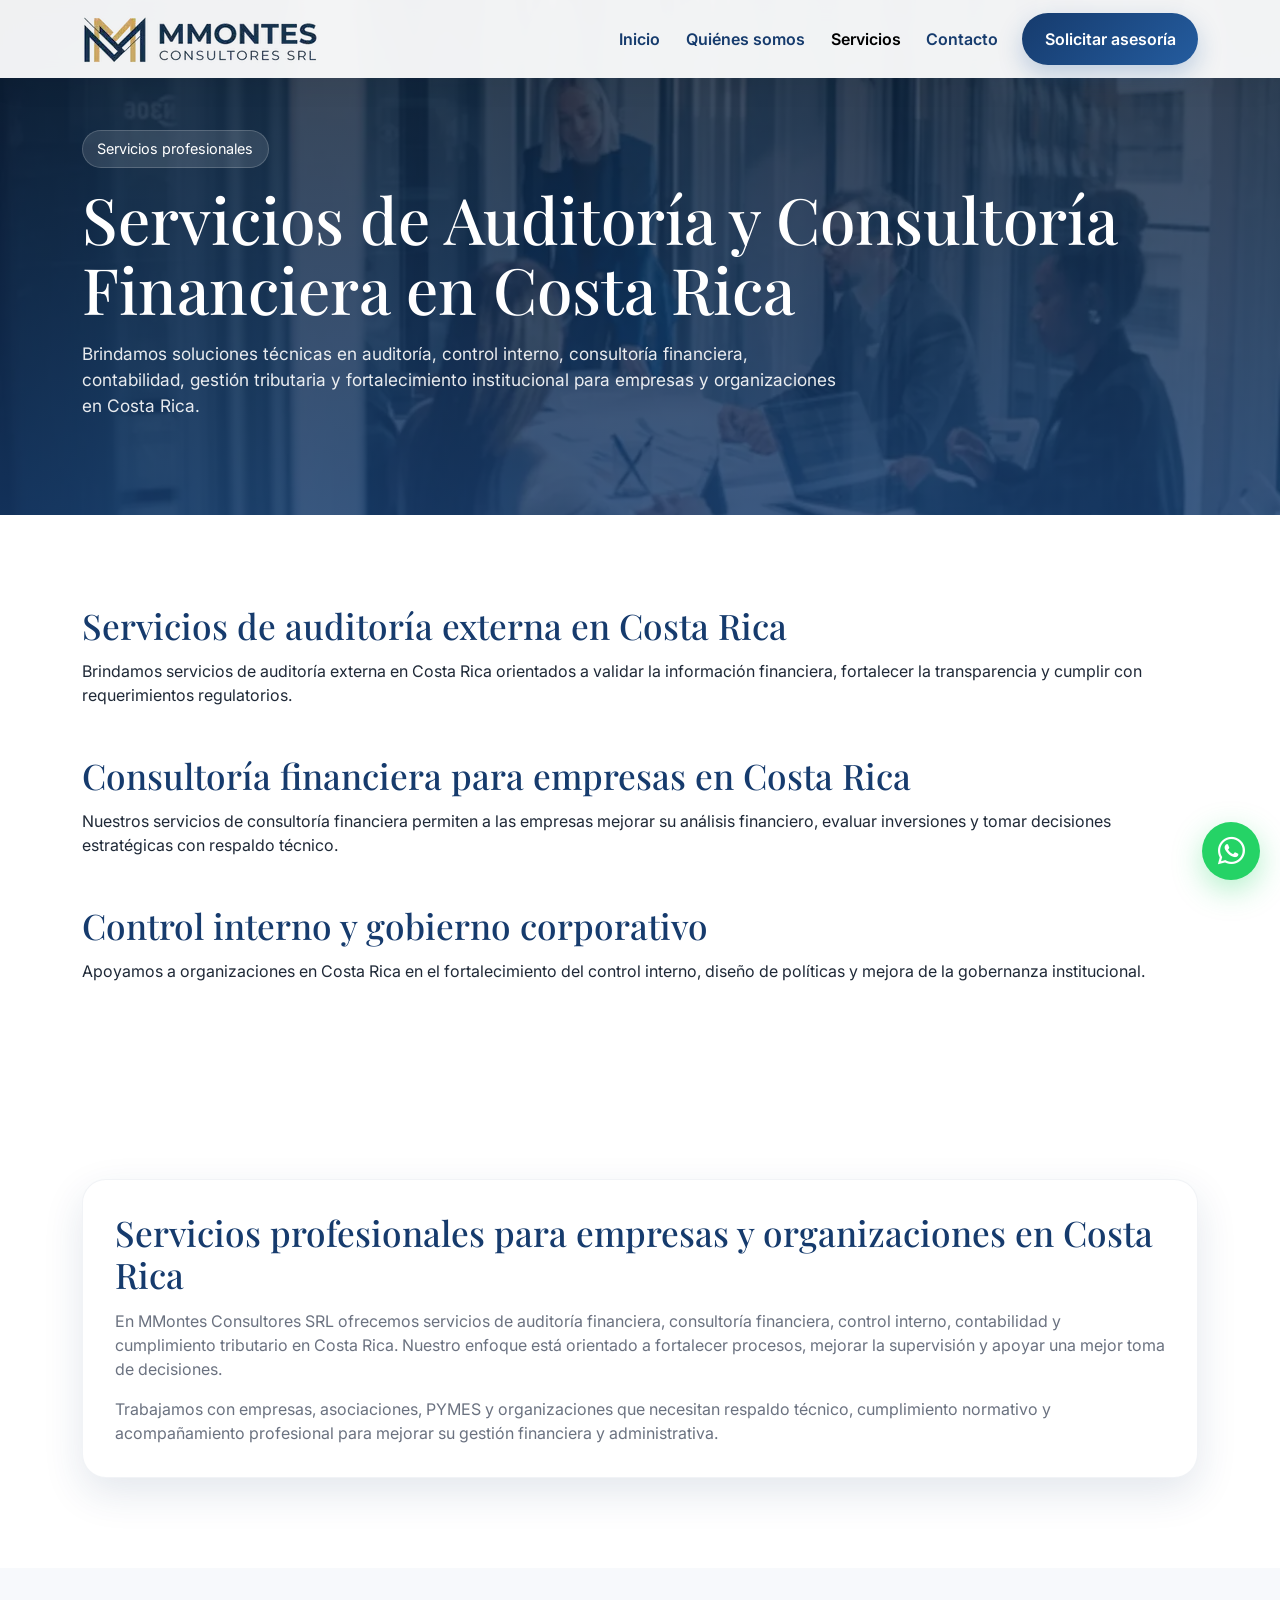
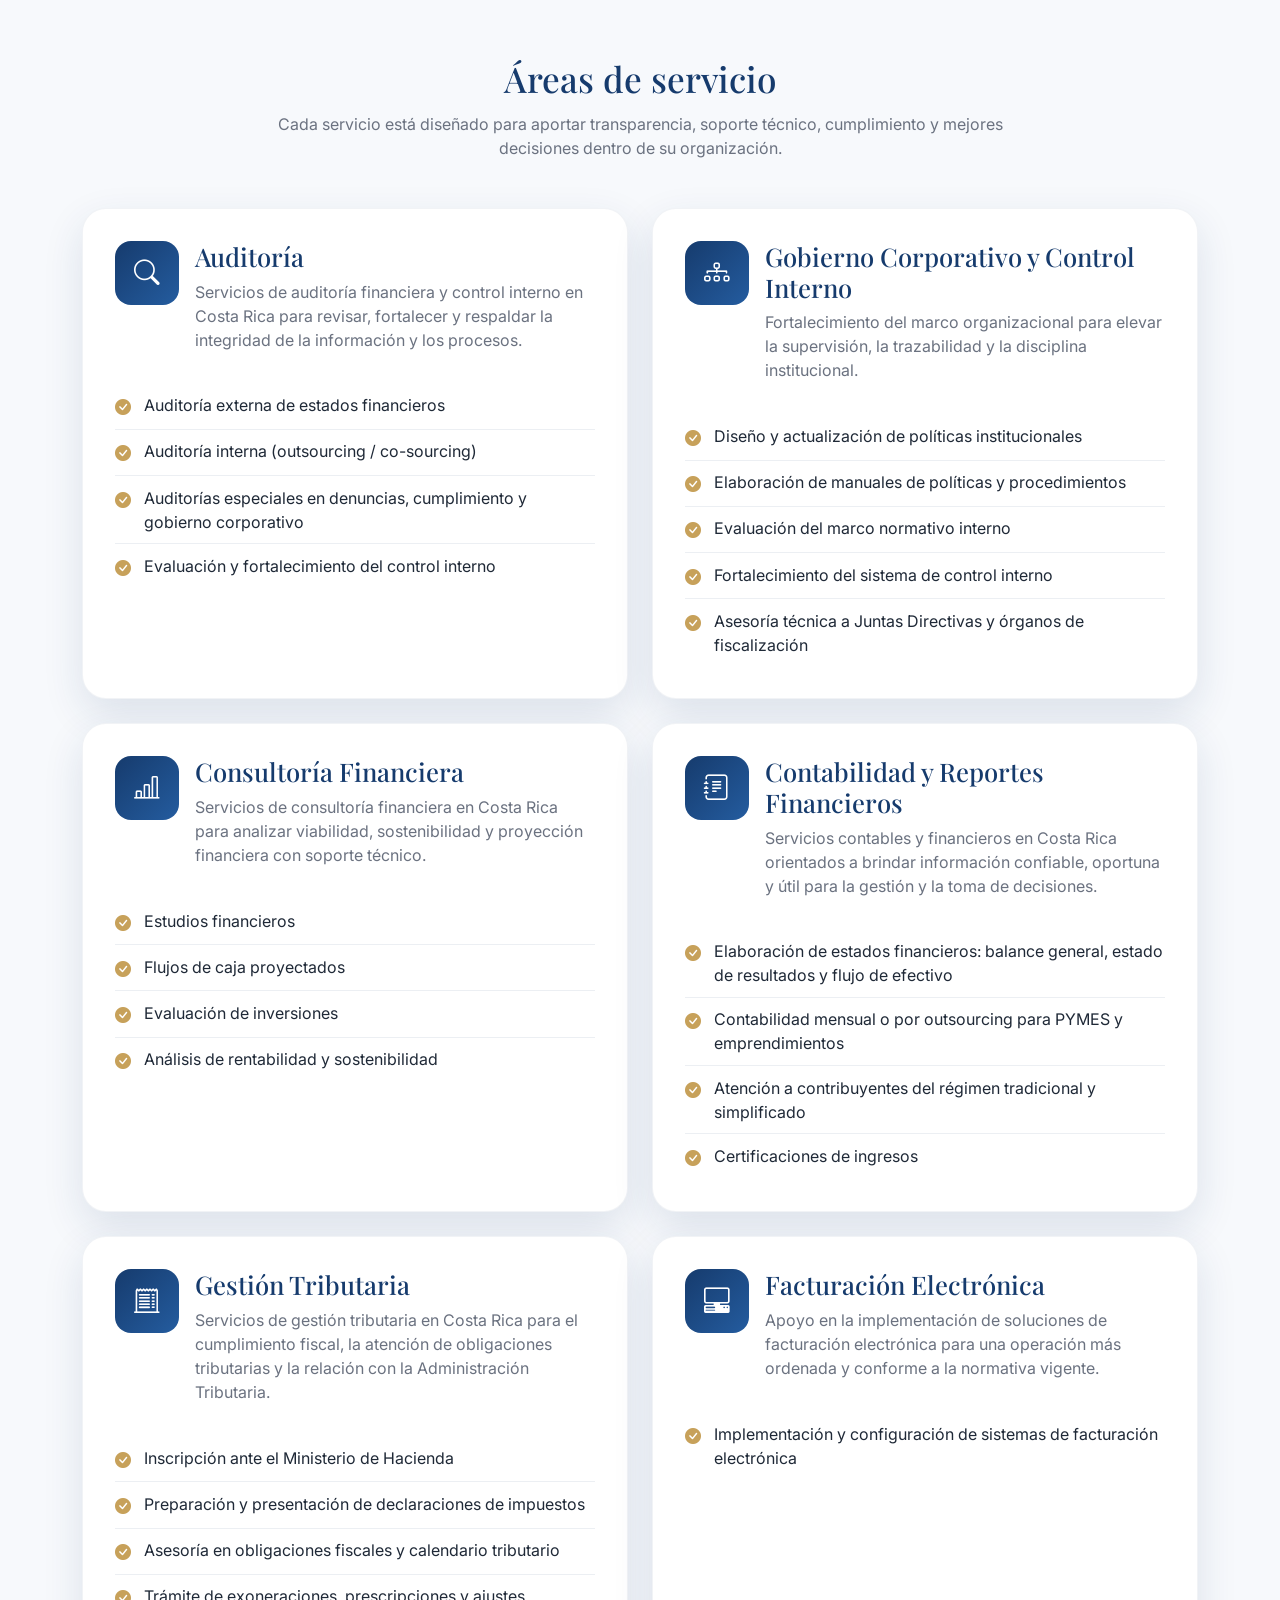
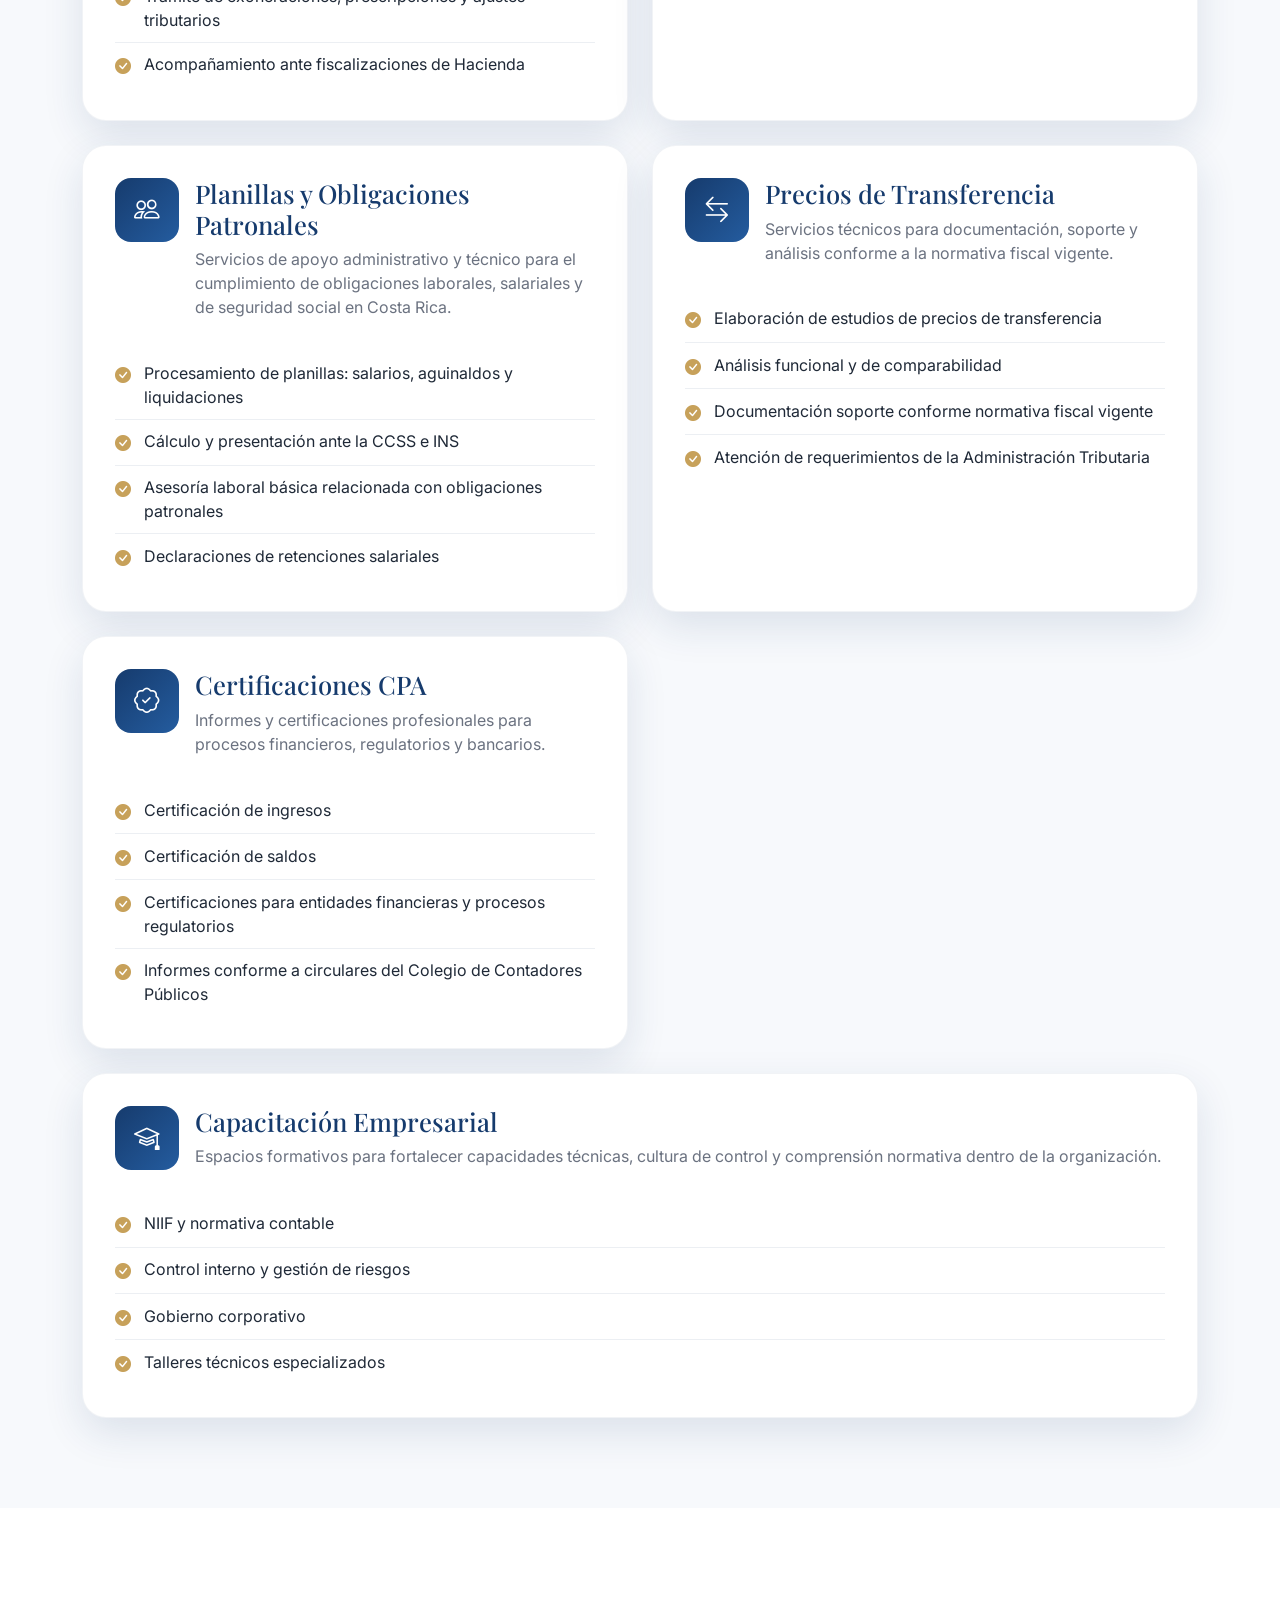
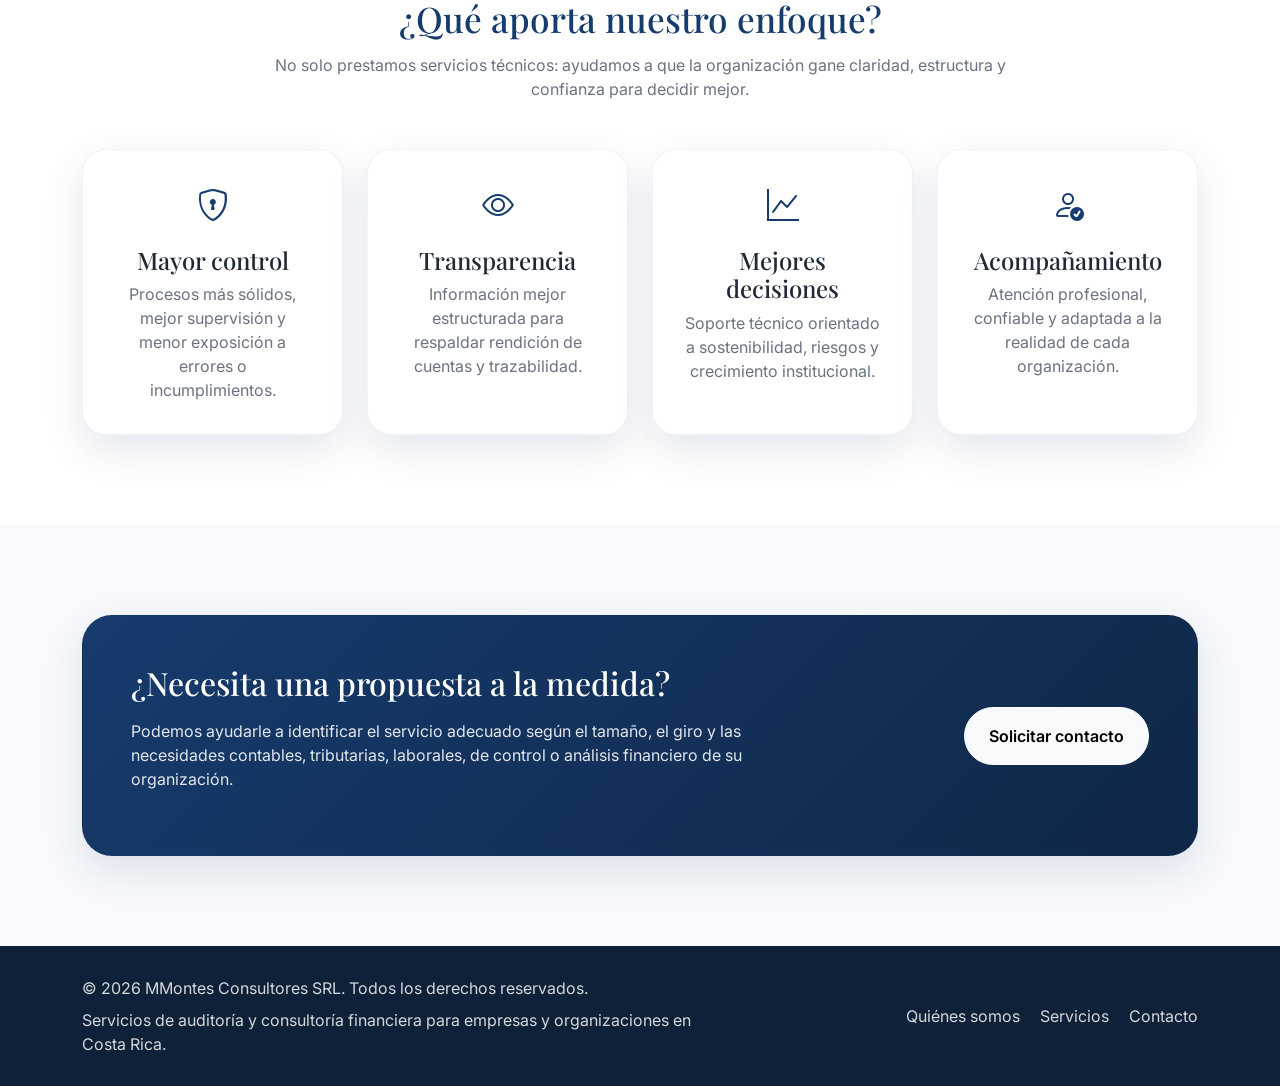
<file: servicios.html>
<!DOCTYPE html>
<html lang="es">
<head>
  <meta charset="UTF-8" />
  <meta name="viewport" content="width=device-width, initial-scale=1.0" />

  <title>Servicios de Auditoría y Consultoría Financiera en Costa Rica | MMontes Consultores</title>
  <meta name="description" content="Servicios de auditoría financiera, control interno, consultoría financiera, gestión tributaria y contabilidad en Costa Rica para empresas y organizaciones.">
  <meta name="robots" content="index, follow">
  <meta name="geo.region" content="CR">
  <meta name="geo.placename" content="San José, Costa Rica">

  <link rel="canonical" href="https://mmontesconsultores.com/servicios">

  <meta property="og:title" content="Servicios de Auditoría y Consultoría Financiera en Costa Rica | MMontes Consultores">
  <meta property="og:description" content="Servicios de auditoría financiera, control interno, consultoría financiera, gestión tributaria y contabilidad en Costa Rica.">
  <meta property="og:url" content="https://mmontesconsultores.com/servicios.html">
  <meta property="og:type" content="website">
  <meta property="og:locale" content="es_CR">

  <link rel="preload" as="image" href="assets/hero-servicios.webp" fetchpriority="high">

  <link rel="preload" href="https://cdn.jsdelivr.net/npm/bootstrap@5.3.3/dist/css/bootstrap.min.css" as="style" onload="this.onload=null;this.rel='stylesheet'">
  <noscript><link rel="stylesheet" href="https://cdn.jsdelivr.net/npm/bootstrap@5.3.3/dist/css/bootstrap.min.css"></noscript>

  <link rel="preload" href="https://cdn.jsdelivr.net/npm/bootstrap-icons@1.11.3/font/bootstrap-icons.min.css" as="style" onload="this.onload=null;this.rel='stylesheet'">
  <noscript><link rel="stylesheet" href="https://cdn.jsdelivr.net/npm/bootstrap-icons@1.11.3/font/bootstrap-icons.min.css"></noscript>

  <link rel="preconnect" href="https://fonts.googleapis.com">
  <link rel="preconnect" href="https://fonts.gstatic.com" crossorigin>
  <link rel="preload" href="https://fonts.googleapis.com/css2?family=Playfair+Display:wght@600;700&family=Inter:wght@400;500;600;700&display=swap" as="style" onload="this.onload=null;this.rel='stylesheet'">
  <noscript><link rel="stylesheet" href="https://fonts.googleapis.com/css2?family=Playfair+Display:wght@600;700&family=Inter:wght@400;500;600;700&display=swap"></noscript>

  <link rel="icon" type="image/png" sizes="32x32" href="assets/favicon.png">
  <link rel="apple-touch-icon" href="assets/favicon.png">

  <link rel="stylesheet" href="css/style.css">

  <style>
    .hero-servicios {
      background:
        linear-gradient(rgba(10, 26, 48, 0.78), rgba(22, 59, 109, 0.80)),
        url('assets/hero-servicios.webp') center/cover no-repeat;
    }
  </style>

  <script type="application/ld+json">
  {
    "@context": "https://schema.org",
    "@type": "Service",
    "name": "Servicios de Auditoría y Consultoría Financiera",
    "provider": {
      "@type": "ProfessionalService",
      "name": "MMontes Consultores SRL",
      "url": "https://mmontesconsultores.com"
    },
    "areaServed": "Costa Rica"
  }
  </script>
</head>
<body>

  <nav class="navbar navbar-expand-lg fixed-top">
    <div class="container">
      <a class="navbar-brand d-flex align-items-center gap-2" href="index.html">
        <img src="assets/logo.webp" alt="MMontes Consultores SRL" width="200" height="52">
      </a>

      <button class="navbar-toggler" type="button" data-bs-toggle="collapse" data-bs-target="#menuPrincipal">
        <span class="navbar-toggler-icon"></span>
      </button>

      <div class="collapse navbar-collapse" id="menuPrincipal">
        <ul class="navbar-nav ms-auto align-items-lg-center">
          <li class="nav-item"><a class="nav-link" href="index.html">Inicio</a></li>
          <li class="nav-item"><a class="nav-link" href="about.html">Quiénes somos</a></li>
          <li class="nav-item"><a class="nav-link active" href="servicios.html">Servicios</a></li>
          <li class="nav-item"><a class="nav-link" href="contacto.html">Contacto</a></li>
          <li class="nav-item ms-lg-3 mt-3 mt-lg-0">
            <a class="btn btn-brand" href="contacto.html">Solicitar asesoría</a>
          </li>
        </ul>
      </div>
    </div>
  </nav>

  <main>

    <section class="page-hero hero-servicios">
      <div class="container">
        <span class="badge-soft">Servicios profesionales</span>
        <h1>Servicios de Auditoría y Consultoría Financiera en Costa Rica</h1>
        <p>
          Brindamos soluciones técnicas en auditoría, control interno, consultoría financiera, contabilidad, gestión tributaria y fortalecimiento institucional para empresas y organizaciones en Costa Rica.
        </p>
      </div>
    </section>

    <section class="section">
      <div class="container">
        <h2 class="section-title">Servicios de auditoría externa en Costa Rica</h2>
        <p>
          Brindamos servicios de auditoría externa en Costa Rica orientados a validar la información financiera, fortalecer la transparencia y cumplir con requerimientos regulatorios.
        </p>

        <h2 class="section-title mt-5">Consultoría financiera para empresas en Costa Rica</h2>
        <p>
          Nuestros servicios de consultoría financiera permiten a las empresas mejorar su análisis financiero, evaluar inversiones y tomar decisiones estratégicas con respaldo técnico.
        </p>

        <h2 class="section-title mt-5">Control interno y gobierno corporativo</h2>
        <p>
          Apoyamos a organizaciones en Costa Rica en el fortalecimiento del control interno, diseño de políticas y mejora de la gobernanza institucional.
        </p>
      </div>
    </section>

    <section class="section">
      <div class="container">
        <div class="info-card">
          <h2 class="section-title">Servicios profesionales para empresas y organizaciones en Costa Rica</h2>
          <p class="mb-3">
            En MMontes Consultores SRL ofrecemos servicios de auditoría financiera, consultoría financiera, control interno, contabilidad y cumplimiento tributario en Costa Rica. Nuestro enfoque está orientado a fortalecer procesos, mejorar la supervisión y apoyar una mejor toma de decisiones.
          </p>
          <p class="mb-0">
            Trabajamos con empresas, asociaciones, PYMES y organizaciones que necesitan respaldo técnico, cumplimiento normativo y acompañamiento profesional para mejorar su gestión financiera y administrativa.
          </p>
        </div>
      </div>
    </section>

    <section class="section section-soft">
      <div class="container">
        <div class="text-center mb-5">
          <h2 class="section-title">Áreas de servicio</h2>
          <p class="section-subtitle">
            Cada servicio está diseñado para aportar transparencia, soporte técnico, cumplimiento y mejores decisiones dentro de su organización.
          </p>
        </div>

        <div class="row g-4">
          <div class="col-lg-6">
            <div class="service-block">
              <div class="service-header">
                <div class="service-icon"><i class="bi bi-search"></i></div>
                <div>
                  <h3>Auditoría</h3>
                  <p>Servicios de auditoría financiera y control interno en Costa Rica para revisar, fortalecer y respaldar la integridad de la información y los procesos.</p>
                </div>
              </div>
              <div class="service-body">
                <ul class="service-list">
                  <li><i class="bi bi-check-circle-fill"></i><span>Auditoría externa de estados financieros</span></li>
                  <li><i class="bi bi-check-circle-fill"></i><span>Auditoría interna (outsourcing / co-sourcing)</span></li>
                  <li><i class="bi bi-check-circle-fill"></i><span>Auditorías especiales en denuncias, cumplimiento y gobierno corporativo</span></li>
                  <li><i class="bi bi-check-circle-fill"></i><span>Evaluación y fortalecimiento del control interno</span></li>
                </ul>
              </div>
            </div>
          </div>

          <div class="col-lg-6">
            <div class="service-block">
              <div class="service-header">
                <div class="service-icon"><i class="bi bi-diagram-3"></i></div>
                <div>
                  <h3>Gobierno Corporativo y Control Interno</h3>
                  <p>Fortalecimiento del marco organizacional para elevar la supervisión, la trazabilidad y la disciplina institucional.</p>
                </div>
              </div>
              <div class="service-body">
                <ul class="service-list">
                  <li><i class="bi bi-check-circle-fill"></i><span>Diseño y actualización de políticas institucionales</span></li>
                  <li><i class="bi bi-check-circle-fill"></i><span>Elaboración de manuales de políticas y procedimientos</span></li>
                  <li><i class="bi bi-check-circle-fill"></i><span>Evaluación del marco normativo interno</span></li>
                  <li><i class="bi bi-check-circle-fill"></i><span>Fortalecimiento del sistema de control interno</span></li>
                  <li><i class="bi bi-check-circle-fill"></i><span>Asesoría técnica a Juntas Directivas y órganos de fiscalización</span></li>
                </ul>
              </div>
            </div>
          </div>

          <div class="col-lg-6">
            <div class="service-block">
              <div class="service-header">
                <div class="service-icon"><i class="bi bi-bar-chart-line"></i></div>
                <div>
                  <h3>Consultoría Financiera</h3>
                  <p>Servicios de consultoría financiera en Costa Rica para analizar viabilidad, sostenibilidad y proyección financiera con soporte técnico.</p>
                </div>
              </div>
              <div class="service-body">
                <ul class="service-list">
                  <li><i class="bi bi-check-circle-fill"></i><span>Estudios financieros</span></li>
                  <li><i class="bi bi-check-circle-fill"></i><span>Flujos de caja proyectados</span></li>
                  <li><i class="bi bi-check-circle-fill"></i><span>Evaluación de inversiones</span></li>
                  <li><i class="bi bi-check-circle-fill"></i><span>Análisis de rentabilidad y sostenibilidad</span></li>
                </ul>
              </div>
            </div>
          </div>

          <div class="col-lg-6">
            <div class="service-block">
              <div class="service-header">
                <div class="service-icon"><i class="bi bi-journal-text"></i></div>
                <div>
                  <h3>Contabilidad y Reportes Financieros</h3>
                  <p>Servicios contables y financieros en Costa Rica orientados a brindar información confiable, oportuna y útil para la gestión y la toma de decisiones.</p>
                </div>
              </div>
              <div class="service-body">
                <ul class="service-list">
                  <li><i class="bi bi-check-circle-fill"></i><span>Elaboración de estados financieros: balance general, estado de resultados y flujo de efectivo</span></li>
                  <li><i class="bi bi-check-circle-fill"></i><span>Contabilidad mensual o por outsourcing para PYMES y emprendimientos</span></li>
                  <li><i class="bi bi-check-circle-fill"></i><span>Atención a contribuyentes del régimen tradicional y simplificado</span></li>
                  <li><i class="bi bi-check-circle-fill"></i><span>Certificaciones de ingresos</span></li>
                </ul>
              </div>
            </div>
          </div>

          <div class="col-lg-6">
            <div class="service-block">
              <div class="service-header">
                <div class="service-icon"><i class="bi bi-receipt-cutoff"></i></div>
                <div>
                  <h3>Gestión Tributaria</h3>
                  <p>Servicios de gestión tributaria en Costa Rica para el cumplimiento fiscal, la atención de obligaciones tributarias y la relación con la Administración Tributaria.</p>
                </div>
              </div>
              <div class="service-body">
                <ul class="service-list">
                  <li><i class="bi bi-check-circle-fill"></i><span>Inscripción ante el Ministerio de Hacienda</span></li>
                  <li><i class="bi bi-check-circle-fill"></i><span>Preparación y presentación de declaraciones de impuestos</span></li>
                  <li><i class="bi bi-check-circle-fill"></i><span>Asesoría en obligaciones fiscales y calendario tributario</span></li>
                  <li><i class="bi bi-check-circle-fill"></i><span>Trámite de exoneraciones, prescripciones y ajustes tributarios</span></li>
                  <li><i class="bi bi-check-circle-fill"></i><span>Acompañamiento ante fiscalizaciones de Hacienda</span></li>
                </ul>
              </div>
            </div>
          </div>

          <div class="col-lg-6">
            <div class="service-block">
              <div class="service-header">
                <div class="service-icon"><i class="bi bi-pc-display-horizontal"></i></div>
                <div>
                  <h3>Facturación Electrónica</h3>
                  <p>Apoyo en la implementación de soluciones de facturación electrónica para una operación más ordenada y conforme a la normativa vigente.</p>
                </div>
              </div>
              <div class="service-body">
                <ul class="service-list">
                  <li><i class="bi bi-check-circle-fill"></i><span>Implementación y configuración de sistemas de facturación electrónica</span></li>
                </ul>
              </div>
            </div>
          </div>

          <div class="col-lg-6">
            <div class="service-block">
              <div class="service-header">
                <div class="service-icon"><i class="bi bi-people"></i></div>
                <div>
                  <h3>Planillas y Obligaciones Patronales</h3>
                  <p>Servicios de apoyo administrativo y técnico para el cumplimiento de obligaciones laborales, salariales y de seguridad social en Costa Rica.</p>
                </div>
              </div>
              <div class="service-body">
                <ul class="service-list">
                  <li><i class="bi bi-check-circle-fill"></i><span>Procesamiento de planillas: salarios, aguinaldos y liquidaciones</span></li>
                  <li><i class="bi bi-check-circle-fill"></i><span>Cálculo y presentación ante la CCSS e INS</span></li>
                  <li><i class="bi bi-check-circle-fill"></i><span>Asesoría laboral básica relacionada con obligaciones patronales</span></li>
                  <li><i class="bi bi-check-circle-fill"></i><span>Declaraciones de retenciones salariales</span></li>
                </ul>
              </div>
            </div>
          </div>

          <div class="col-lg-6">
            <div class="service-block">
              <div class="service-header">
                <div class="service-icon"><i class="bi bi-arrow-left-right"></i></div>
                <div>
                  <h3>Precios de Transferencia</h3>
                  <p>Servicios técnicos para documentación, soporte y análisis conforme a la normativa fiscal vigente.</p>
                </div>
              </div>
              <div class="service-body">
                <ul class="service-list">
                  <li><i class="bi bi-check-circle-fill"></i><span>Elaboración de estudios de precios de transferencia</span></li>
                  <li><i class="bi bi-check-circle-fill"></i><span>Análisis funcional y de comparabilidad</span></li>
                  <li><i class="bi bi-check-circle-fill"></i><span>Documentación soporte conforme normativa fiscal vigente</span></li>
                  <li><i class="bi bi-check-circle-fill"></i><span>Atención de requerimientos de la Administración Tributaria</span></li>
                </ul>
              </div>
            </div>
          </div>

          <div class="col-lg-6">
            <div class="service-block">
              <div class="service-header">
                <div class="service-icon"><i class="bi bi-patch-check"></i></div>
                <div>
                  <h3>Certificaciones CPA</h3>
                  <p>Informes y certificaciones profesionales para procesos financieros, regulatorios y bancarios.</p>
                </div>
              </div>
              <div class="service-body">
                <ul class="service-list">
                  <li><i class="bi bi-check-circle-fill"></i><span>Certificación de ingresos</span></li>
                  <li><i class="bi bi-check-circle-fill"></i><span>Certificación de saldos</span></li>
                  <li><i class="bi bi-check-circle-fill"></i><span>Certificaciones para entidades financieras y procesos regulatorios</span></li>
                  <li><i class="bi bi-check-circle-fill"></i><span>Informes conforme a circulares del Colegio de Contadores Públicos</span></li>
                </ul>
              </div>
            </div>
          </div>

          <div class="col-12">
            <div class="service-block">
              <div class="service-header">
                <div class="service-icon"><i class="bi bi-mortarboard"></i></div>
                <div>
                  <h3>Capacitación Empresarial</h3>
                  <p>Espacios formativos para fortalecer capacidades técnicas, cultura de control y comprensión normativa dentro de la organización.</p>
                </div>
              </div>
              <div class="service-body">
                <ul class="service-list">
                  <li><i class="bi bi-check-circle-fill"></i><span>NIIF y normativa contable</span></li>
                  <li><i class="bi bi-check-circle-fill"></i><span>Control interno y gestión de riesgos</span></li>
                  <li><i class="bi bi-check-circle-fill"></i><span>Gobierno corporativo</span></li>
                  <li><i class="bi bi-check-circle-fill"></i><span>Talleres técnicos especializados</span></li>
                </ul>
              </div>
            </div>
          </div>
        </div>
      </div>
    </section>

    <section class="section">
      <div class="container">
        <div class="text-center mb-5">
          <h2 class="section-title">¿Qué aporta nuestro enfoque?</h2>
          <p class="section-subtitle">
            No solo prestamos servicios técnicos: ayudamos a que la organización gane claridad, estructura y confianza para decidir mejor.
          </p>
        </div>

        <div class="row g-4">
          <div class="col-md-6 col-xl-3">
            <div class="mini-card">
              <i class="bi bi-shield-lock"></i>
              <h3 class="h4">Mayor control</h3>
              <p>Procesos más sólidos, mejor supervisión y menor exposición a errores o incumplimientos.</p>
            </div>
          </div>

          <div class="col-md-6 col-xl-3">
            <div class="mini-card">
              <i class="bi bi-eye"></i>
              <h3 class="h4">Transparencia</h3>
              <p>Información mejor estructurada para respaldar rendición de cuentas y trazabilidad.</p>
            </div>
          </div>

          <div class="col-md-6 col-xl-3">
            <div class="mini-card">
              <i class="bi bi-graph-up"></i>
              <h3 class="h4">Mejores decisiones</h3>
              <p>Soporte técnico orientado a sostenibilidad, riesgos y crecimiento institucional.</p>
            </div>
          </div>

          <div class="col-md-6 col-xl-3">
            <div class="mini-card">
              <i class="bi bi-person-check"></i>
              <h3 class="h4">Acompañamiento</h3>
              <p>Atención profesional, confiable y adaptada a la realidad de cada organización.</p>
            </div>
          </div>
        </div>
      </div>
    </section>

    <section class="section section-soft">
      <div class="container">
        <div class="cta-box">
          <div class="row g-4 align-items-center">
            <div class="col-lg-8">
              <h2 class="mb-3">¿Necesita una propuesta a la medida?</h2>
              <p>
                Podemos ayudarle a identificar el servicio adecuado según el tamaño, el giro y las necesidades contables, tributarias, laborales, de control o análisis financiero de su organización.
              </p>
            </div>
            <div class="col-lg-4 text-lg-end">
              <a href="/contacto.html" class="btn btn-light rounded-pill px-4 py-3 fw-semibold">Solicitar contacto</a>
            </div>
          </div>
        </div>
      </div>
    </section>

  </main>

  <footer class="footer">
    <div class="container">
      <div class="row g-3 align-items-center">
        <div class="col-md-7">
          <p class="mb-0">© 2026 MMontes Consultores SRL. Todos los derechos reservados.</p>
          <p class="mb-0 mt-2">Servicios de auditoría y consultoría financiera para empresas y organizaciones en Costa Rica.</p>
        </div>
        <div class="col-md-5 text-md-end">
          <a href="/about.html" class="me-3">Quiénes somos</a>
          <a href="/servicios.html" class="me-3">Servicios</a>
          <a href="/contacto.html">Contacto</a>
        </div>
      </div>
    </div>
  </footer>

  <a class="whatsapp-float" href="https://wa.me/50683025114" target="_blank" rel="noopener" aria-label="WhatsApp">
    <i class="bi bi-whatsapp"></i>
  </a>

  <script defer src="https://cdn.jsdelivr.net/npm/bootstrap@5.3.3/dist/js/bootstrap.bundle.min.js"></script>
  <script defer src="scripts/main.js"></script>
</body>
</html>
</file>
<file: css/style.css>
:root {
  --primary: #163B6D;
  --primary-2: #245C9F;
  --accent: #C7A15A;
  --bg-soft: #F7F9FC;
  --text: #1F2937;
  --muted: #6B7280;
  --white: #FFFFFF;
  --shadow: 0 15px 40px rgba(22, 59, 109, 0.12);
  --radius: 18px;
}

body {
  font-family: 'Inter', sans-serif;
  color: var(--text);
  background-color: #fff;
}

h1, h2, h3, h4, h5,
.brand-title {
  font-family: 'Playfair Display', serif;
}

.navbar {
  background: rgba(255, 255, 255, 0.94);
  backdrop-filter: blur(10px);
  box-shadow: 0 8px 30px rgba(0, 0, 0, 0.05);
}

.navbar-brand img {
  height: 52px;
  width: auto;
}

.nav-link {
  color: var(--primary);
  font-weight: 600;
  margin-left: 0.6rem;
}

.nav-link:hover,
.nav-link.active {
  color: var(--primary-2);
}

.btn-brand {
  background: linear-gradient(135deg, var(--primary), var(--primary-2));
  color: white;
  border: none;
  padding: 0.85rem 1.4rem;
  border-radius: 999px;
  font-weight: 600;
  box-shadow: 0 10px 25px rgba(36, 92, 159, 0.25);
  transition: all 0.25s ease;
}

.btn-brand:hover {
  color: white;
  transform: translateY(-2px);
}

.btn-outline-brand {
  border: 1.5px solid var(--primary);
  color: var(--primary);
  border-radius: 999px;
  padding: 0.85rem 1.4rem;
  font-weight: 600;
}

.btn-outline-brand:hover {
  background: var(--primary);
  color: white;
}

.hero,
.page-hero {
  color: white;
  overflow: hidden;
}

.hero {
  position: relative;
  padding: 130px 0 90px;
}

.page-hero {
  padding: 130px 0 80px;
}

.hero-badge,
.badge-soft {
  display: inline-block;
  background: rgba(255,255,255,0.12);
  border: 1px solid rgba(255,255,255,0.18);
  color: #fff;
  padding: 0.45rem 0.9rem;
  border-radius: 999px;
  font-size: 0.9rem;
}

.hero-badge {
  margin-bottom: 1.2rem;
}

.badge-soft {
  margin-bottom: 1rem;
}

.hero h1,
.page-hero h1 {
  line-height: 1.1;
  margin-bottom: 1rem;
}

.hero h1 {
  font-size: clamp(2.3rem, 5vw, 4.5rem);
}

.page-hero h1 {
  font-size: clamp(2.2rem, 5vw, 4rem);
}

.hero p.lead,
.page-hero p {
  font-size: 1.08rem;
  max-width: 760px;
  color: rgba(255,255,255,0.9);
}

.hero p.lead {
  max-width: 700px;
  color: rgba(255,255,255,0.92);
}

.hero-card {
  background: rgba(255,255,255,0.1);
  border: 1px solid rgba(255,255,255,0.14);
  backdrop-filter: blur(8px);
  border-radius: var(--radius);
  padding: 1.4rem;
  margin-top: 2rem;
}

.hero-card .mini-stat {
  font-size: 0.95rem;
  color: rgba(255,255,255,0.9);
  margin-bottom: 0.65rem;
}

.section {
  padding: 90px 0;
}

.section-soft {
  background: var(--bg-soft);
}

.section-title {
  font-size: 2.2rem;
  color: var(--primary);
  margin-bottom: 0.75rem;
}

.section-subtitle {
  color: var(--muted);
  max-width: 760px;
  margin: 0 auto;
}

.info-card,
.service-card,
.value-card,
.contact-card,
.cta-contact-box,
.content-card,
.pillar-card,
.director-card,
.metric-card,
.service-block,
.mini-card,
.cta-box,
.trust-card {
  background: #fff;
  border-radius: 24px;
  border: 1px solid rgba(22, 59, 109, 0.06);
  box-shadow: var(--shadow);
}

.info-card,
.contact-card,
.content-card,
.director-card,
.mini-card,
.trust-card {
  padding: 2rem;
}

.info-card,
.contact-card,
.value-card,
.content-card,
.service-block,
.mini-card {
  height: 100%;
}

.service-card {
  padding: 2rem 1.6rem;
  height: 100%;
  transition: all 0.25s ease;
}

.service-card:hover,
.service-block:hover {
  transform: translateY(-6px);
  box-shadow: 0 18px 45px rgba(22, 59, 109, 0.15);
}

.value-card {
  padding: 2rem;
  text-align: center;
}

.value-icon {
  width: 70px;
  height: 70px;
  margin: 0 auto 1rem;
  border-radius: 50%;
  background: rgba(22, 59, 109, 0.08);
  color: var(--primary);
  display: flex;
  align-items: center;
  justify-content: center;
  font-size: 1.6rem;
}

.service-icon,
.contact-icon,
.pillar-icon {
  display: flex;
  align-items: center;
  justify-content: center;
  flex-shrink: 0;
}

.service-icon {
  width: 58px;
  height: 58px;
  border-radius: 14px;
  font-size: 1.5rem;
  color: white;
  background: linear-gradient(135deg, var(--primary), var(--primary-2));
  margin-bottom: 1rem;
}

.service-card h4,
.value-card h4,
.pillar-card h4,
.director-card h3,
.mini-card h4 {
  color: var(--primary);
}

.service-card h4,
.value-card h4,
.mini-card h4 {
  font-size: 1.25rem;
  margin-bottom: 0.8rem;
}

.service-card p,
.value-card p,
.info-card p,
.contact-card p,
.cta-contact-box p,
.content-card p,
.director-card p,
.metric-card p,
.pillar-card p,
.mini-card p,
.trust-card p {
  color: var(--muted);
  margin-bottom: 0;
}

.highlight-box,
.cta-box,
.cta-mini {
  background: linear-gradient(135deg, var(--primary), #0F2747);
  color: white;
  box-shadow: var(--shadow);
}

.highlight-box {
  border-radius: 28px;
  padding: 3rem;
}

.cta-box {
  border-radius: 30px;
  padding: 3rem;
}

.cta-mini {
  border-radius: 24px;
  padding: 2rem;
  margin-top: 1.75rem;
}

.highlight-box p,
.cta-box p,
.cta-mini p {
  color: rgba(255,255,255,0.88);
}

.contact-item {
  display: flex;
  gap: 1rem;
  align-items: flex-start;
  margin-bottom: 1.4rem;
}

.contact-item:last-child {
  margin-bottom: 0;
}

.contact-icon {
  width: 50px;
  height: 50px;
  border-radius: 14px;
  background: rgba(22, 59, 109, 0.08);
  color: var(--primary);
  font-size: 1.2rem;
}

.contact-label {
  font-size: 0.9rem;
  color: var(--muted);
  margin-bottom: 0.25rem;
}

.contact-value {
  font-size: 1.05rem;
  color: var(--text);
  font-weight: 600;
  margin-bottom: 0;
  word-break: break-word;
}

.contact-value a {
  color: var(--primary);
  text-decoration: none;
}

.contact-value a:hover {
  color: var(--primary-2);
}

.form-control,
.form-select {
  border-radius: 14px;
  padding: 0.95rem 1rem;
  border: 1px solid rgba(22, 59, 109, 0.15);
  box-shadow: none;
}

.form-control:focus,
.form-select:focus {
  border-color: var(--primary-2);
  box-shadow: 0 0 0 0.2rem rgba(36, 92, 159, 0.15);
}

.trust-list,
.check-list,
.service-list {
  list-style: none;
  padding: 0;
  margin: 1rem 0 0;
}

.check-list {
  margin: 1.25rem 0 0;
}

.trust-list li,
.check-list li,
.service-list li {
  display: flex;
  gap: 0.8rem;
  align-items: flex-start;
  padding: 0.65rem 0;
  color: var(--text);
  border-bottom: 1px solid rgba(22, 59, 109, 0.08);
}

.service-list li {
  padding: 0.6rem 0;
}

.trust-list li:last-child,
.check-list li:last-child,
.service-list li:last-child {
  border-bottom: none;
}

.trust-list i,
.check-list i,
.service-list i {
  color: var(--accent);
  margin-top: 2px;
  flex-shrink: 0;
}

.pillar-card {
  padding: 2rem;
  text-align: center;
  height: 100%;
}

.pillar-icon {
  width: 72px;
  height: 72px;
  border-radius: 50%;
  margin: 0 auto 1rem;
  background: rgba(22, 59, 109, 0.08);
  color: var(--primary);
  font-size: 1.6rem;
}

.metric-card {
  padding: 1.8rem;
  text-align: center;
}

.metric-card h3 {
  color: var(--primary);
  font-size: 2rem;
  margin-bottom: 0.4rem;
  font-family: 'Inter', sans-serif;
  font-weight: 700;
}

.director-badge {
  display: inline-block;
  padding: 0.45rem 0.9rem;
  border-radius: 999px;
  background: rgba(22, 59, 109, 0.08);
  color: var(--primary);
  font-size: 0.9rem;
  font-weight: 600;
  margin-bottom: 1rem;
}

.service-block {
  overflow: hidden;
  transition: all 0.25s ease;
}

.service-header {
  padding: 2rem 2rem 1rem;
  display: flex;
  gap: 1rem;
  align-items: flex-start;
}

.service-header .service-icon {
  width: 64px;
  height: 64px;
  border-radius: 16px;
  font-size: 1.6rem;
  margin-bottom: 0;
}

.service-header h3 {
  color: var(--primary);
  margin-bottom: 0.5rem;
  font-size: 1.6rem;
}

.service-header p {
  color: var(--muted);
  margin-bottom: 0;
}

.service-body {
  padding: 0 2rem 2rem;
}

.mini-card {
  text-align: center;
}

.mini-card i {
  font-size: 2rem;
  color: var(--primary);
  display: inline-block;
  margin-bottom: 1rem;
}

.cta-contact-box {
  padding: 2.5rem;
  text-align: center;
}

.cta-contact-actions {
  display: flex;
  gap: 1rem;
  justify-content: center;
  flex-wrap: wrap;
  margin-top: 1.75rem;
}

.cta-contact-meta {
  margin-top: 2rem;
  padding-top: 1.5rem;
  border-top: 1px solid rgba(22, 59, 109, 0.08);
}

.cta-contact-meta .meta-item {
  display: flex;
  gap: 0.75rem;
  align-items: center;
  justify-content: center;
  color: var(--text);
  margin-bottom: 0.85rem;
  flex-wrap: wrap;
}

.cta-contact-meta .meta-item:last-child {
  margin-bottom: 0;
}

.cta-contact-meta i {
  color: var(--accent);
}

.footer {
  background: #0F2138;
  color: rgba(255,255,255,0.82);
  padding: 30px 0;
}

.footer a {
  color: rgba(255,255,255,0.82);
  text-decoration: none;
}

.footer a:hover {
  color: white;
}

.whatsapp-float {
  position: fixed;
  right: 20px;
  bottom: 20px;
  width: 58px;
  height: 58px;
  border-radius: 50%;
  display: flex;
  align-items: center;
  justify-content: center;
  background: #25D366;
  color: white;
  font-size: 1.7rem;
  box-shadow: 0 10px 30px rgba(37, 211, 102, 0.35);
  z-index: 999;
  text-decoration: none;
  transition: all 0.25s ease;
}

.whatsapp-float:hover {
  color: white;
  transform: translateY(-2px);
}

.whatsapp-float i {
  display: inline-flex;
  width: 1em;
  height: 1em;
  align-items: center;
  justify-content: center;
  line-height: 1;
}

.card {
  padding: 40px;
  border-radius: 20px;
  box-shadow: 0 15px 40px rgba(0,0,0,0.1);
  max-width: 500px;
}

@media (max-width: 991.98px) {
  .hero,
  .page-hero {
    padding-top: 110px;
  }

  .navbar-brand img {
    height: 45px;
  }

  .section {
    padding: 70px 0;
  }

  .highlight-box,
  .cta-contact-box,
  .cta-box {
    padding: 2rem;
  }

  .service-header,
  .service-body {
    padding-left: 1.5rem;
    padding-right: 1.5rem;
  }

  .contact-card,
  .info-card,
  .trust-card {
    height: auto;
  }
}
</file>
